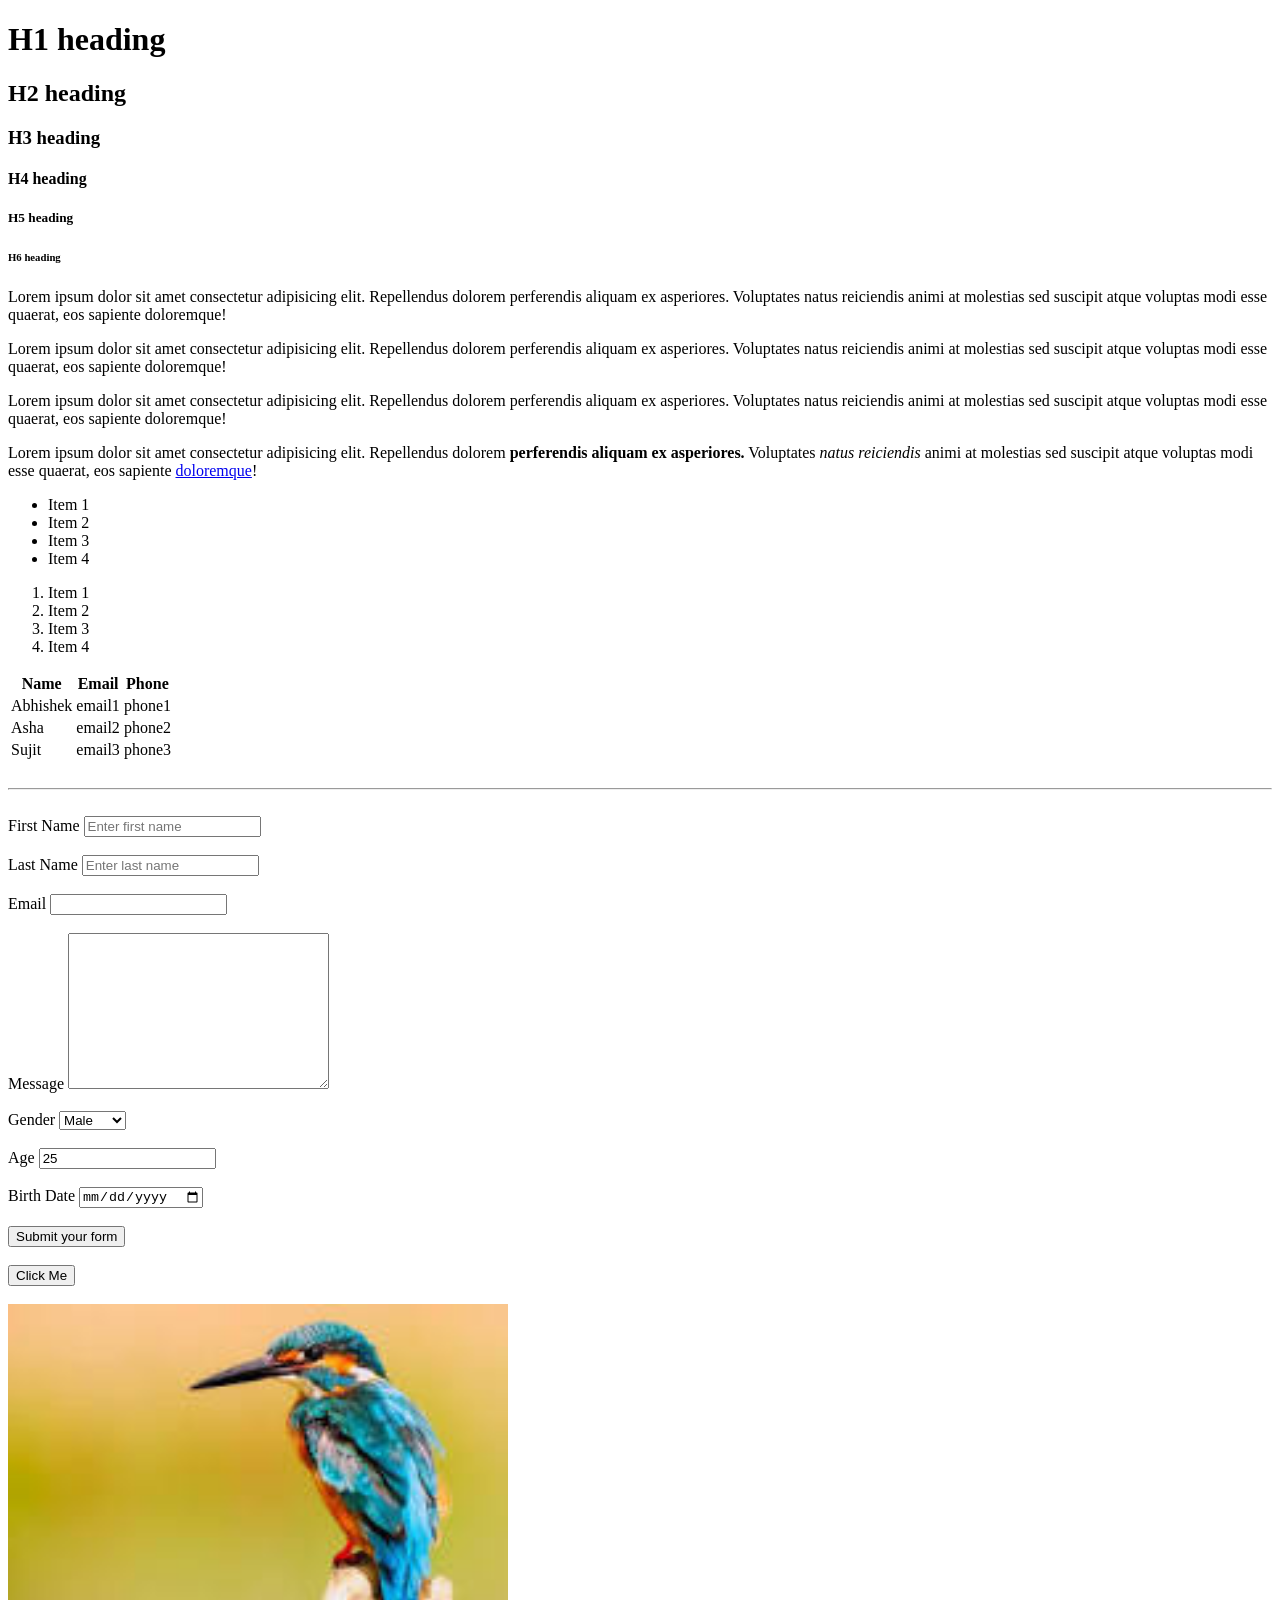
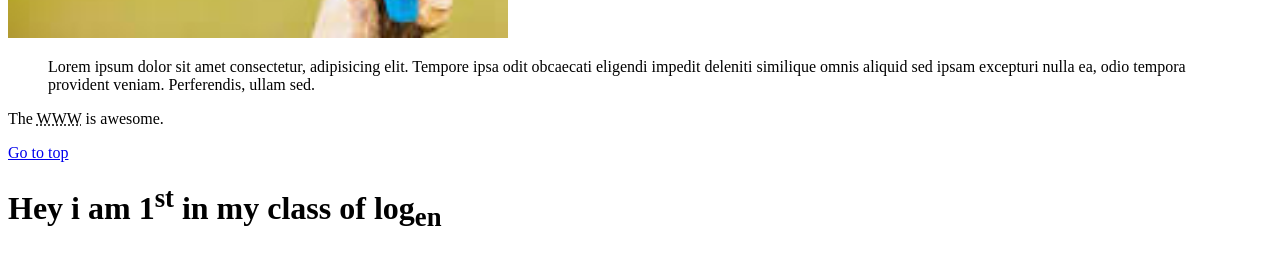
<file: index.html>
<!--
Hypertext Markup Language 
Version: HTML 5
- Doctype is the version and type of html document 
-->

<!--
        Inline elements
        -- do not start on a new line 
        -- take only necessary width
        eg: <span> <img> <a> <label> <input>

        bloack level elements
        -- start in a new line
        -- take full width avaiable
        eg: <div> <h1 -- h6> <p> , <form> 
-->

<!DOCTYPE html>
<html>
  <head>
    <title>HTML Course</title>
  </head>

  <body>
    <!-- Headings -->
    <h1 id="top">H1 heading</h1>
    <h2>H2 heading</h2>
    <h3>H3 heading</h3>
    <h4>H4 heading</h4>
    <h5>H5 heading</h5>
    <h6>H6 heading</h6>

    <!-- Paragraphs-->

    <p>
      Lorem ipsum dolor sit amet consectetur adipisicing elit. Repellendus
      dolorem perferendis aliquam ex asperiores. Voluptates natus reiciendis
      animi at molestias sed suscipit atque voluptas modi esse quaerat, eos
      sapiente doloremque!
    </p>

    <p>
      Lorem ipsum dolor sit amet consectetur adipisicing elit. Repellendus
      dolorem perferendis aliquam ex asperiores. Voluptates natus reiciendis
      animi at molestias sed suscipit atque voluptas modi esse quaerat, eos
      sapiente doloremque!
    </p>

    <p>
      Lorem ipsum dolor sit amet consectetur adipisicing elit. Repellendus
      dolorem perferendis aliquam ex asperiores. Voluptates natus reiciendis
      animi at molestias sed suscipit atque voluptas modi esse quaerat, eos
      sapiente doloremque!
    </p>

    <!--  LINK, BOLD & ITALIC 
          ITALIC <em> - emphasise
          LINK <a> -- ATT -> href, target
              to open a link in new tab use attrivute called target set to _blank
    -->

    <p>
      Lorem ipsum dolor sit amet consectetur adipisicing elit. Repellendus
      dolorem <strong> perferendis aliquam ex asperiores.</strong> Voluptates
      <em>natus reiciendis</em> animi at molestias sed suscipit atque voluptas
      modi esse quaerat, eos sapiente
      <a href="https://www.google.com" target="_blank">doloremque</a>!
    </p>

    <!-- List 
        Unordered list <ul>
        Ordered list <ol>
    -->
    <ul>
      <li>Item 1</li>
      <li>Item 2</li>
      <li>Item 3</li>
      <li>Item 4</li>
    </ul>

    <ol>
      <li>Item 1</li>
      <li>Item 2</li>
      <li>Item 3</li>
      <li>Item 4</li>
    </ol>

    <!-- Tables - <table> 
        Head - <thead> --- <tr> --- <th>
        Body - <tbody> --- <tr> --- <td>
    -->

    <table>
      <thead>
        <tr>
          <th>Name</th>
          <th>Email</th>
          <th>Phone</th>
        </tr>
      </thead>
      <tbody>
        <tr>
          <td>Abhishek</td>
          <td>email1</td>
          <td>phone1</td>
        </tr>
        <tr>
          <td>Asha</td>
          <td>email2</td>
          <td>phone2</td>
        </tr>
        <tr>
          <td>Sujit</td>
          <td>email3</td>
          <td>phone3</td>
        </tr>
      </tbody>
    </table>

    <!-- TO seprate-->
    <br />
    <hr />
    <br />

    <!-- Forms 
        <form> -- ATT -> action , method
            Lable
            it can have all att like input, buttons
    -->
    <form action="process.js" method="POST">
      <!-- Input text field-->
      <div>
        <label>First Name</label>
        <input type="text" name="firstName" placeholder="Enter first name" />
      </div>

      <br />

      <!-- Input text field-->
      <div>
        <label>Last Name</label>
        <input type="text" name="lastName" placeholder="Enter last name" />
      </div>

      <br />

      <!-- Input email field-->
      <div>
        <label>Email</label>
        <input type="email" name="email" />
      </div>

      <br />

      <!-- Input message area for text field-->
      <div>
        <label>Message</label>
        <textarea name="message" id="msg" cols="30" rows="10"></textarea>
      </div>

      <br />

      <!-- Drop down or Options -->
      <div>
        <label>Gender</label>
        <select name="gender" id="gender">
          <option value="male">Male</option>
          <option value="female">Female</option>
          <option value="other">Other</option>
        </select>
      </div>

      <br />

      <!-- Number input -->
      <div>
        <label>Age</label>
        <input type="number" name="age" value="25" />
      </div>

      <br />

      <!-- Date input -->
      <div>
        <label>Birth Date</label>
        <input type="date" name="birthdate" />
      </div>

      <br />

      <!-- Submit button -->
      <div>
        <input type="submit" name="submit" value="Submit your form" />
      </div>
    </form>

    <br />

    <!-- Buttons -->
    <div>
      <button id="click">Click Me</button>
    </div>

    <br />

    <!-- Images -->
    <a href="images/bird.jpeg">
      <img src="images/bird.jpeg" alt="bird.jpeg" width="500" />
    </a>

    <br />

    <!-- Quotations -->

    <blockquote cite="www.google.com">
      Lorem ipsum dolor sit amet consectetur, adipisicing elit. Tempore ipsa
      odit obcaecati eligendi impedit deleniti similique omnis aliquid sed ipsam
      excepturi nulla ea, odio tempora provident veniam. Perferendis, ullam sed.
    </blockquote>

    <!-- Abbreviation -->
    <p>The <abbr title="World wide web" WWW>WWW</abbr> is awesome.</p>

    <!-- Internal links -->
    <a href="#top">Go to top</a>

    <!-- Sup and Sub-->
    <h1>Hey i am 1<sup>st</sup> in my class of log<sub>en</sub></h1>
  </body>
</html>
</file>
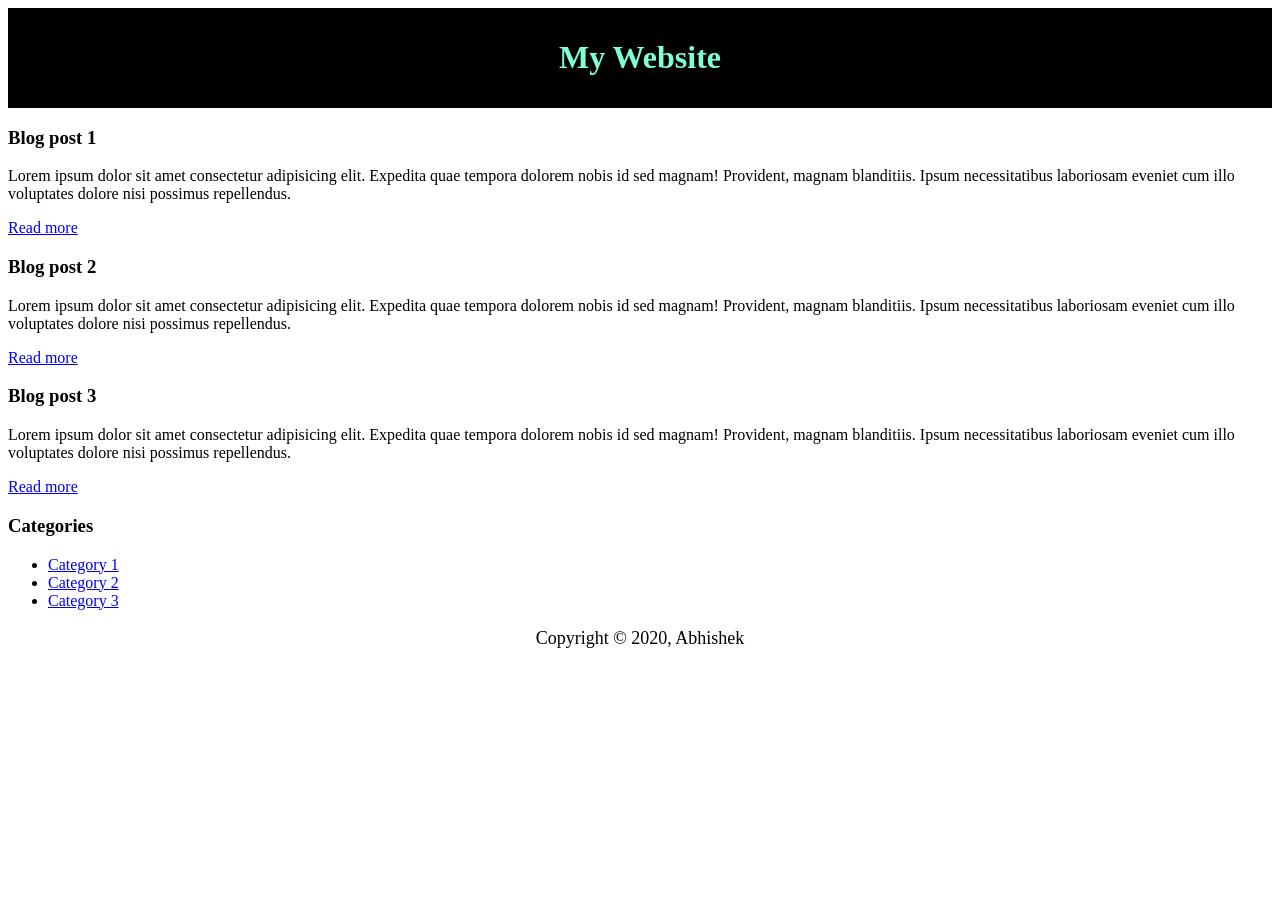
<file: Blogs/index.html>
<!--
        Semantic tags
        - header
        - nav
        - section
        - article
        - aside (right side)
        - footer
        - main
        - details
    -->

<!DOCTYPE html>
<html lang="en">
  <head>
    <meta charset="UTF-8" />
    <meta name="viewport" content="width=device-width, initial-scale=1.0" />
    <meta name="description" content="This is a testing blog" />
    <meta name="keywords" content="blog, article" />
    <title>My Blog</title>
    <style>
      #main-header {
        text-align: center;
        background-color: black;
        color: aquamarine;
        padding: 10px;
      }

      #main-footer {
        text-align: center;
        font-size: 18px;
      }
    </style>
  </head>

  <body>
    <header id="main-header">
      <h1>My Website</h1>
    </header>

    <section>
      <article class="post">
        <h3>Blog post 1</h3>
        <p>
          Lorem ipsum dolor sit amet consectetur adipisicing elit. Expedita quae
          tempora dolorem nobis id sed magnam! Provident, magnam blanditiis.
          Ipsum necessitatibus laboriosam eveniet cum illo voluptates dolore
          nisi possimus repellendus.
        </p>
        <a href="./articles/article1.html">Read more</a>
      </article>
      <article class="post">
        <h3>Blog post 2</h3>
        <p>
          Lorem ipsum dolor sit amet consectetur adipisicing elit. Expedita quae
          tempora dolorem nobis id sed magnam! Provident, magnam blanditiis.
          Ipsum necessitatibus laboriosam eveniet cum illo voluptates dolore
          nisi possimus repellendus.
        </p>
        <a href="./articles/article2.html">Read more</a>
      </article>
      <article class="post">
        <h3>Blog post 3</h3>
        <p>
          Lorem ipsum dolor sit amet consectetur adipisicing elit. Expedita quae
          tempora dolorem nobis id sed magnam! Provident, magnam blanditiis.
          Ipsum necessitatibus laboriosam eveniet cum illo voluptates dolore
          nisi possimus repellendus.
        </p>
        <a href="./articles/article3.html">Read more</a>
      </article>
    </section>

    <aside>
      <h3>Categories</h3>
      <ul>
        <li><a href="#">Category 1</a></li>
        <li><a href="#">Category 2</a></li>
        <li><a href="#">Category 3</a></li>
      </ul>
    </aside>

    <footer id="main-footer">
      <p>Copyright &copy; 2020, Abhishek</p>
    </footer>
  </body>
</html>
</file>
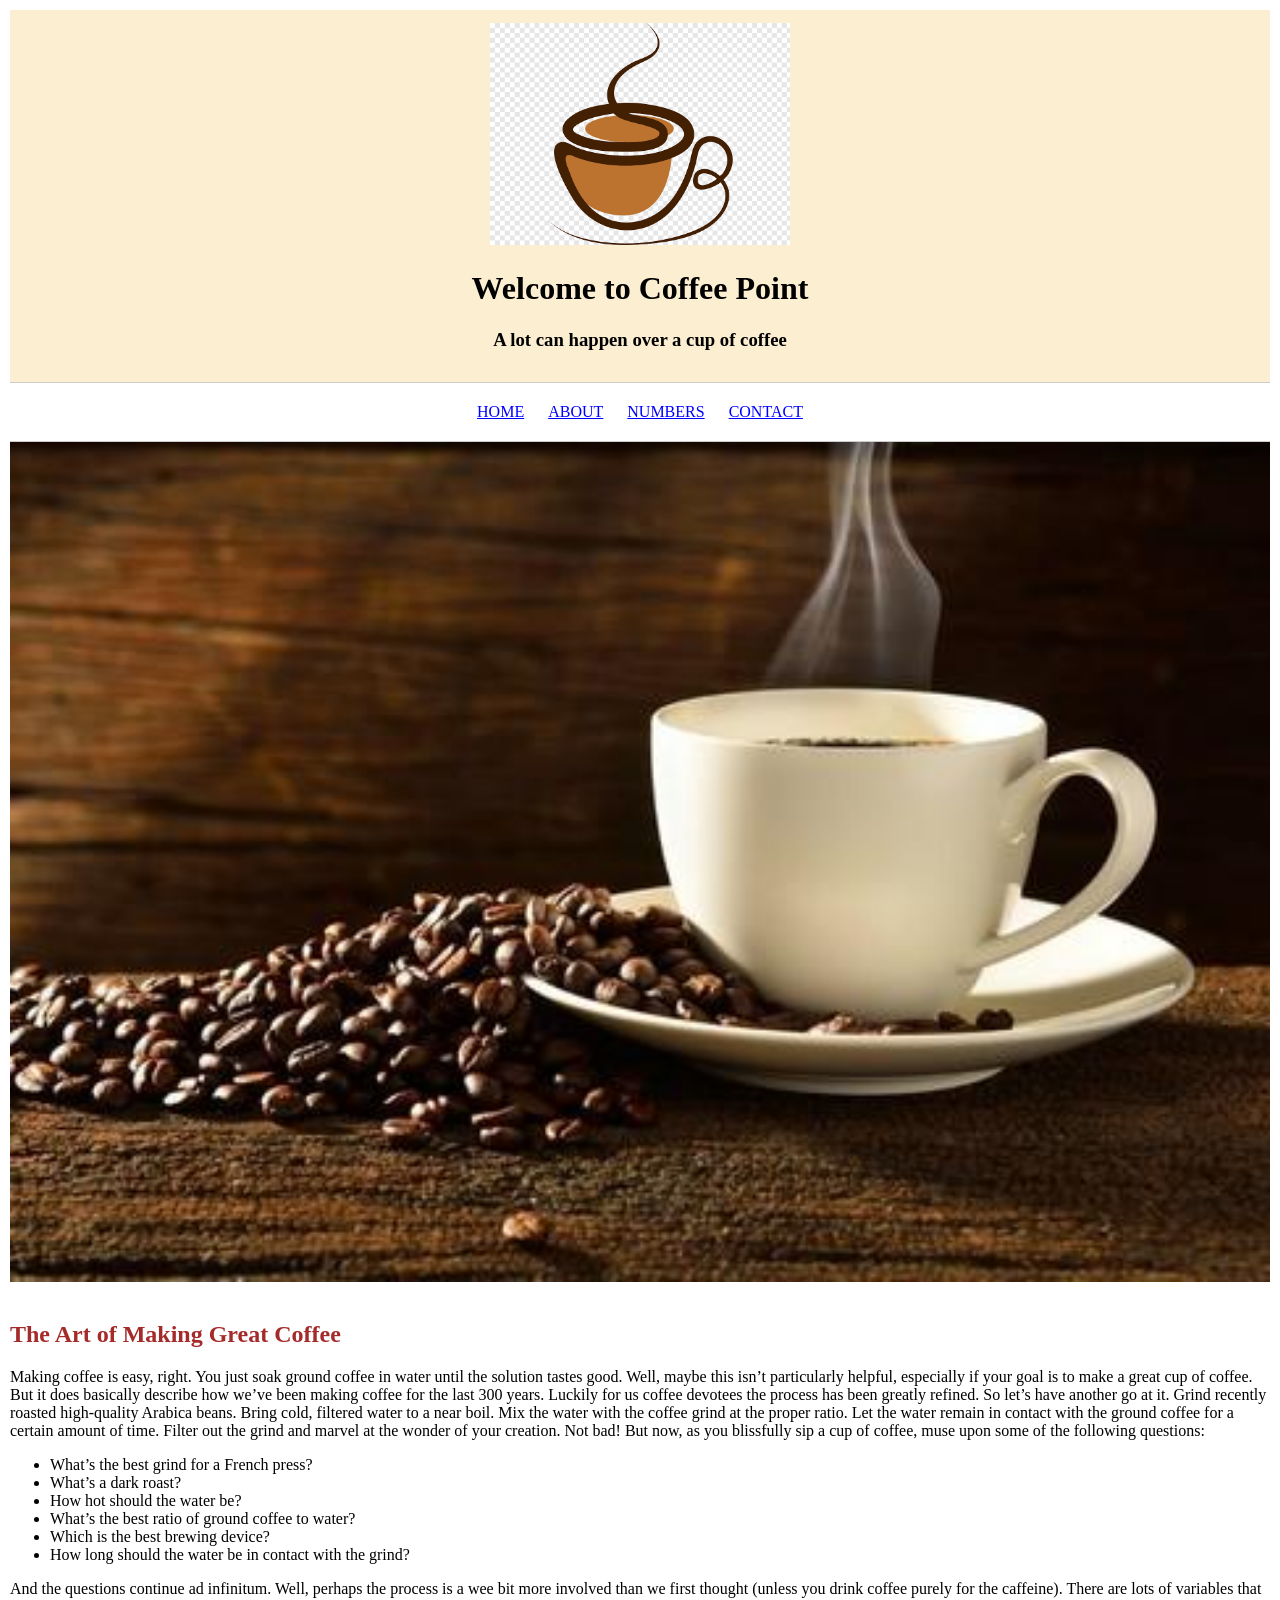
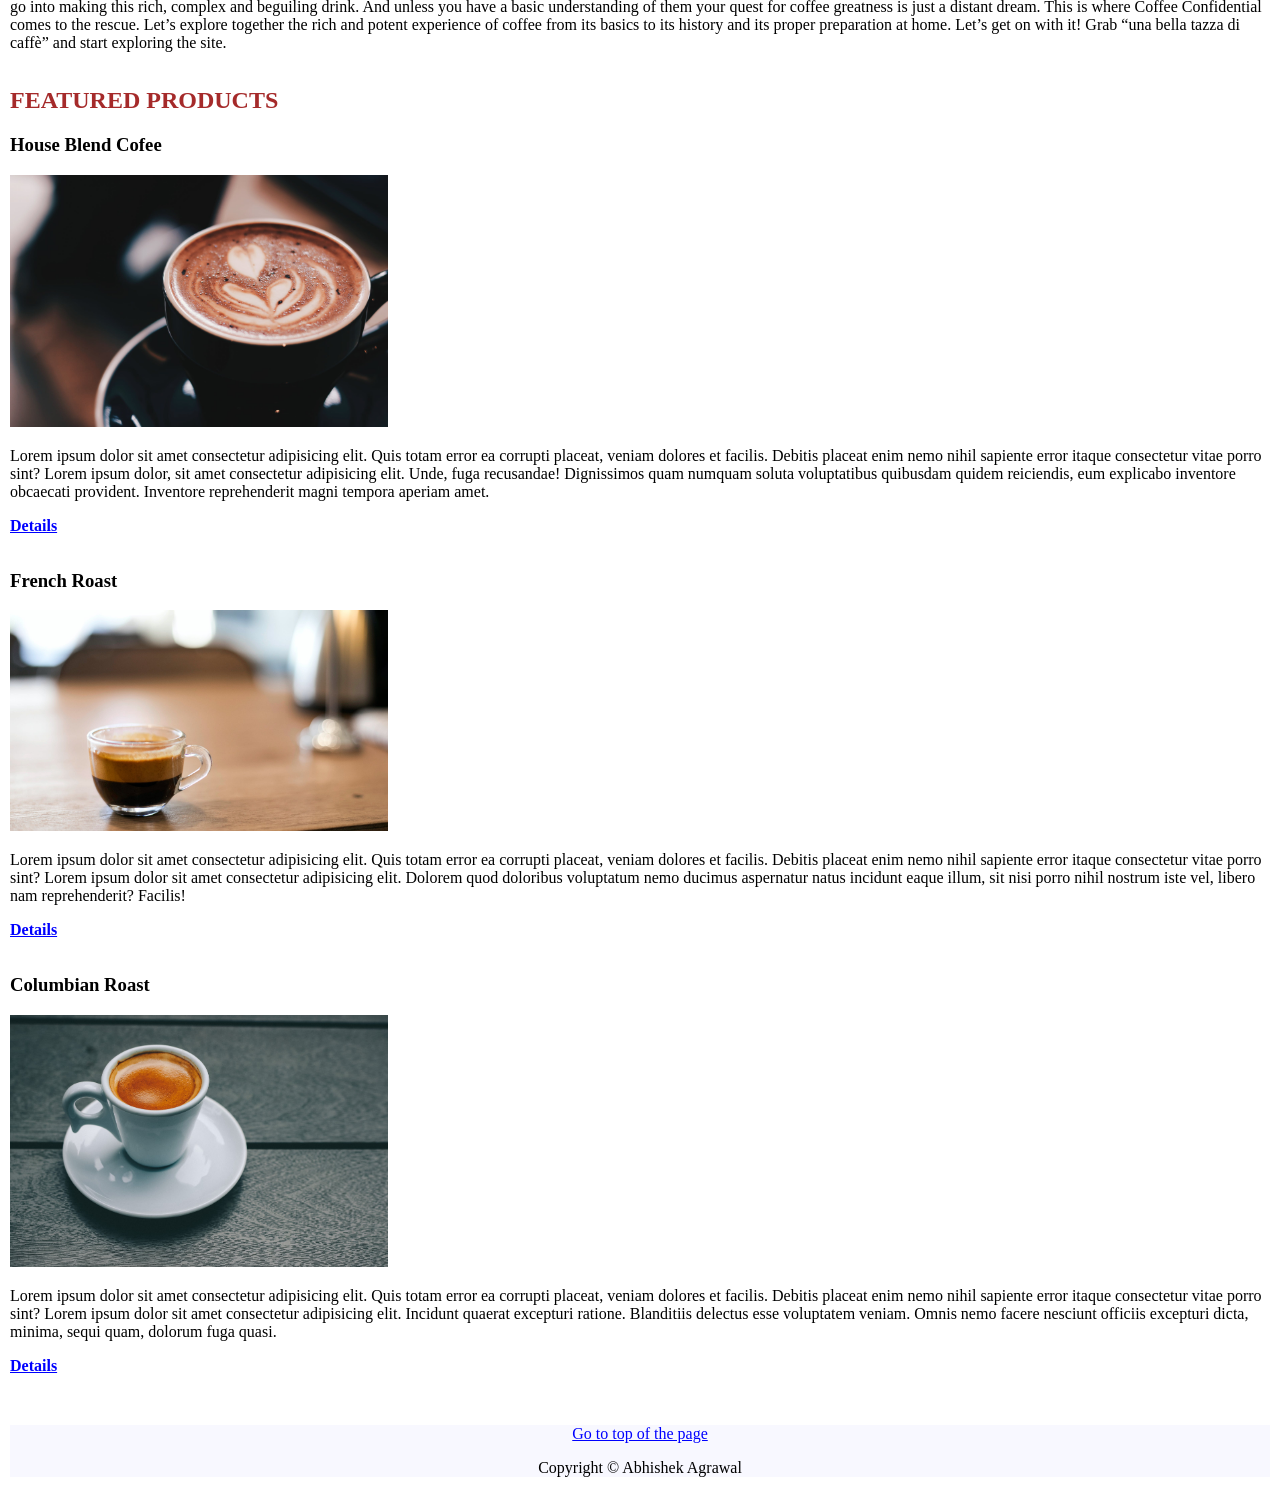
<file: Coffee/index.html>
<!DOCTYPE html>
<html lang="en">
  <head>
    <meta charset="UTF-8" />
    <meta name="viewport" content="width=device-width, initial-scale=1.0" />
    <title>Coffee Point</title>
    <link rel="stylesheet" href="css/style.css" />
  </head>
  <body>
    <header id="main-header">
      <img
        src="./images/coffeeLogo.png"
        id="top"
        alt="Coffee Logo"
        width="300"
      />
      <h1>Welcome to Coffee Point</h1>
      <h3>A lot can happen over a cup of coffee</h3>
    </header>
    <main>
      <ul class="nav">
        <li><a href="index.html">HOME</a></li>
        <li><a href="about.html">ABOUT</a></li>
        <li><a href="numbers.html">NUMBERS</a></li>
        <li><a href="contact.html">CONTACT</a></li>
      </ul>

      <section class="info">
        <img
          src="./images/homeScreen.jpg"
          alt="Coffee home screen"
          width="100%"
        />
        <div id="info">
          <h2>The Art of Making Great Coffee</h2>
          <p>
            Making coffee is easy, right. You just soak ground coffee in water
            until the solution tastes good. Well, maybe this isn’t particularly
            helpful, especially if your goal is to make a great cup of coffee.
            But it does basically describe how we’ve been making coffee for the
            last 300 years. Luckily for us coffee devotees the process has been
            greatly refined. So let’s have another go at it. Grind recently
            roasted high-quality Arabica beans. Bring cold, filtered water to a
            near boil. Mix the water with the coffee grind at the proper ratio.
            Let the water remain in contact with the ground coffee for a certain
            amount of time. Filter out the grind and marvel at the wonder of
            your creation. Not bad! But now, as you blissfully sip a cup of
            coffee, muse upon some of the following questions:
          </p>
          <ul>
            <li>What’s the best grind for a French press?</li>
            <li>What’s a dark roast?</li>
            <li>How hot should the water be?</li>
            <li>What’s the best ratio of ground coffee to water?</li>
            <li>Which is the best brewing device?</li>
            <li>How long should the water be in contact with the grind?</li>
          </ul>
          <p>
            And the questions continue ad infinitum. Well, perhaps the process
            is a wee bit more involved than we first thought (unless you drink
            coffee purely for the caffeine). There are lots of variables that go
            into making this rich, complex and beguiling drink. And unless you
            have a basic understanding of them your quest for coffee greatness
            is just a distant dream. This is where Coffee Confidential comes to
            the rescue. Let’s explore together the rich and potent experience of
            coffee from its basics to its history and its proper preparation at
            home. Let’s get on with it! Grab “una bella tazza di caffè” and
            start exploring the site.
          </p>
        </div>
      </section>
      <section class="featured-products">
        <h2>FEATURED PRODUCTS</h2>
        <article class="articles">
          <h3>House Blend Cofee</h3>
          <img
            src="./images/product-1.jpg"
            alt="House Blend Cofee"
            width="30%"
          />
          <p>
            Lorem ipsum dolor sit amet consectetur adipisicing elit. Quis totam
            error ea corrupti placeat, veniam dolores et facilis. Debitis
            placeat enim nemo nihil sapiente error itaque consectetur vitae
            porro sint? Lorem ipsum dolor, sit amet consectetur adipisicing
            elit. Unde, fuga recusandae! Dignissimos quam numquam soluta
            voluptatibus quibusdam quidem reiciendis, eum explicabo inventore
            obcaecati provident. Inventore reprehenderit magni tempora aperiam
            amet.
          </p>
          <a href="https://en.wikipedia.org/wiki/Wikipedia" target="_blank">
            <strong>Details</strong>
          </a>
        </article>
        <article class="articles">
          <h3>French Roast</h3>
          <img src="./images/product-2.jpg" alt="French Roast" width="30%" />
          <p>
            Lorem ipsum dolor sit amet consectetur adipisicing elit. Quis totam
            error ea corrupti placeat, veniam dolores et facilis. Debitis
            placeat enim nemo nihil sapiente error itaque consectetur vitae
            porro sint? Lorem ipsum dolor sit amet consectetur adipisicing elit.
            Dolorem quod doloribus voluptatum nemo ducimus aspernatur natus
            incidunt eaque illum, sit nisi porro nihil nostrum iste vel, libero
            nam reprehenderit? Facilis!
          </p>
          <a href="https://en.wikipedia.org/wiki/Wikipedia" target="_blank">
            <strong>Details</strong>
          </a>
        </article>
        <article class="articles">
          <h3>Columbian Roast</h3>
          <img src="./images/product-3.jpg" alt="Columbian Roast" width="30%" />
          <p>
            Lorem ipsum dolor sit amet consectetur adipisicing elit. Quis totam
            error ea corrupti placeat, veniam dolores et facilis. Debitis
            placeat enim nemo nihil sapiente error itaque consectetur vitae
            porro sint? Lorem ipsum dolor sit amet consectetur adipisicing elit.
            Incidunt quaerat excepturi ratione. Blanditiis delectus esse
            voluptatem veniam. Omnis nemo facere nesciunt officiis excepturi
            dicta, minima, sequi quam, dolorum fuga quasi.
          </p>
          <a href="https://en.wikipedia.org/wiki/Wikipedia" target="_blank">
            <strong>Details</strong>
          </a>
        </article>
      </section>
    </main>
    <footer id="main-footer">
      <a href="#top">Go to top of the page</a><br />
      <p>Copyright &copy; Abhishek Agrawal</p>
    </footer>
  </body>
</html>
</file>
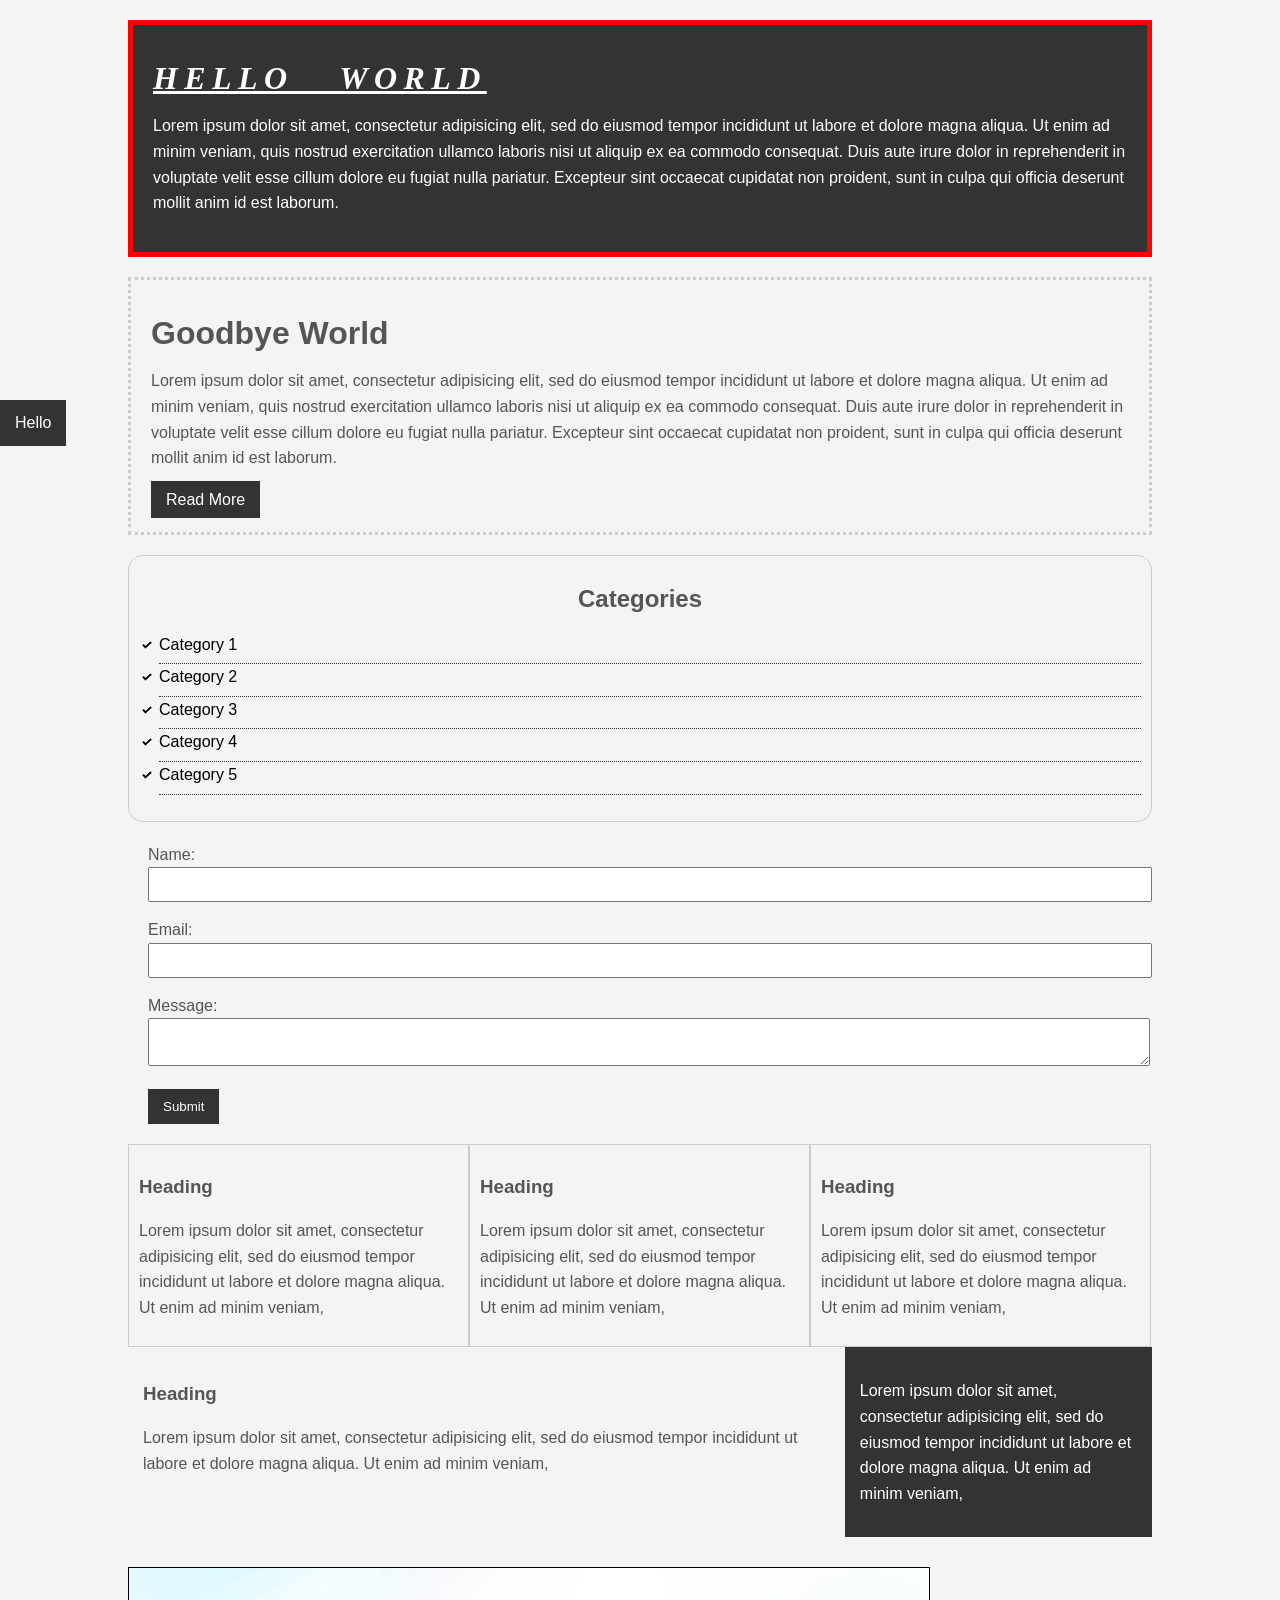
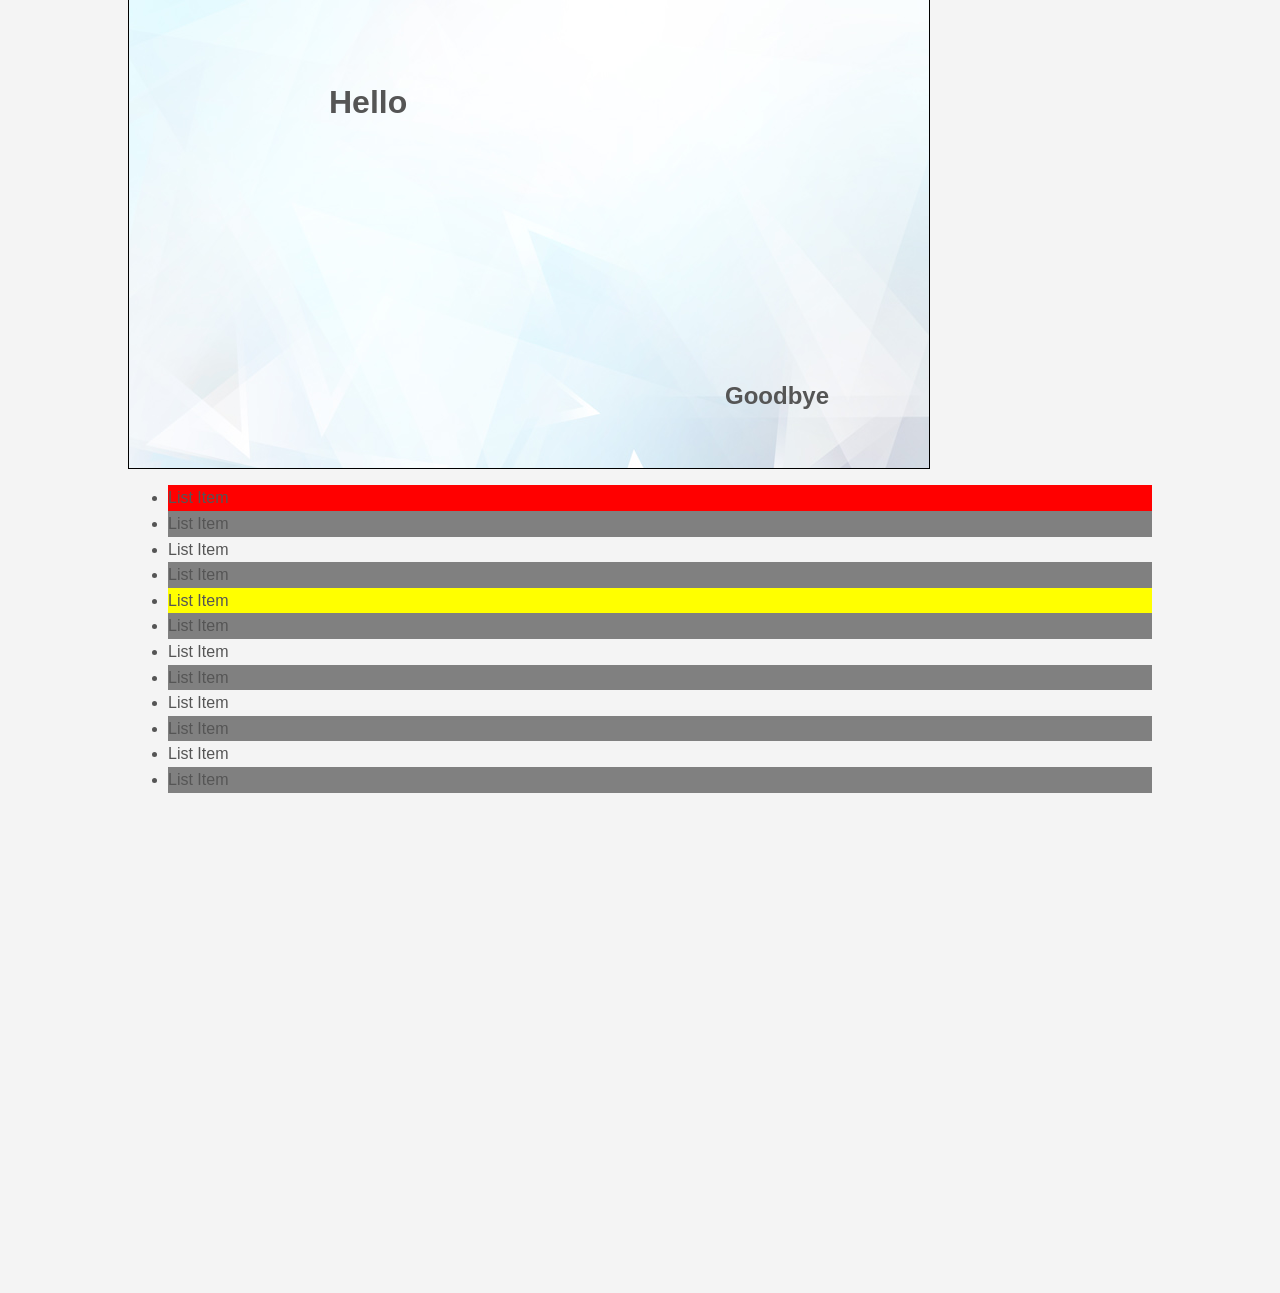
<file: csscheatsheet/index.html>
<!DOCTYPE html>
<html>
  <head>
    <title>CSS Cheat Sheet</title>
    <link rel="stylesheet" type="text/css" href="css/style.css" />
  </head>
  <body>
    <div class="container">
      <div class="box-1">
        <h1>Hello World</h1>
        <p>
          Lorem ipsum dolor sit amet, consectetur adipisicing elit, sed do
          eiusmod tempor incididunt ut labore et dolore magna aliqua. Ut enim ad
          minim veniam, quis nostrud exercitation ullamco laboris nisi ut
          aliquip ex ea commodo consequat. Duis aute irure dolor in
          reprehenderit in voluptate velit esse cillum dolore eu fugiat nulla
          pariatur. Excepteur sint occaecat cupidatat non proident, sunt in
          culpa qui officia deserunt mollit anim id est laborum.
        </p>
      </div>

      <div class="box-2">
        <h1>Goodbye World</h1>
        <p>
          Lorem ipsum dolor sit amet, consectetur adipisicing elit, sed do
          eiusmod tempor incididunt ut labore et dolore magna aliqua. Ut enim ad
          minim veniam, quis nostrud exercitation ullamco laboris nisi ut
          aliquip ex ea commodo consequat. Duis aute irure dolor in
          reprehenderit in voluptate velit esse cillum dolore eu fugiat nulla
          pariatur. Excepteur sint occaecat cupidatat non proident, sunt in
          culpa qui officia deserunt mollit anim id est laborum.
        </p>
        <a class="button" href="">Read More</a>
      </div>

      <div class="categories">
        <h2>Categories</h2>
        <ul>
          <li><a href="#">Category 1</a></li>
          <li><a href="#">Category 2</a></li>
          <li><a href="#">Category 3</a></li>
          <li><a href="#">Category 4</a></li>
          <li><a href="test.html">Category 5</a></li>
        </ul>
      </div>

      <form class="my-form">
        <div class="form-group">
          <label>Name: </label>
          <input type="text" name="name" />
        </div>
        <div class="form-group">
          <label>Email: </label>
          <input type="text" name="email" />
        </div>
        <div class="form-group">
          <label>Message: </label>
          <textarea name="message"></textarea>
        </div>
        <input class="button" type="submit" value="Submit" name="" />
      </form>

      <div class="block">
        <h3>Heading</h3>
        <p>
          Lorem ipsum dolor sit amet, consectetur adipisicing elit, sed do
          eiusmod tempor incididunt ut labore et dolore magna aliqua. Ut enim ad
          minim veniam,
        </p>
      </div>
      <div class="block">
        <h3>Heading</h3>
        <p>
          Lorem ipsum dolor sit amet, consectetur adipisicing elit, sed do
          eiusmod tempor incididunt ut labore et dolore magna aliqua. Ut enim ad
          minim veniam,
        </p>
      </div>
      <div class="block">
        <h3>Heading</h3>
        <p>
          Lorem ipsum dolor sit amet, consectetur adipisicing elit, sed do
          eiusmod tempor incididunt ut labore et dolore magna aliqua. Ut enim ad
          minim veniam,
        </p>
      </div>

      <div class="clr"></div>

      <div id="main-block">
        <h3>Heading</h3>
        <p>
          Lorem ipsum dolor sit amet, consectetur adipisicing elit, sed do
          eiusmod tempor incididunt ut labore et dolore magna aliqua. Ut enim ad
          minim veniam,
        </p>
      </div>

      <div id="sidebar">
        <p>
          Lorem ipsum dolor sit amet, consectetur adipisicing elit, sed do
          eiusmod tempor incididunt ut labore et dolore magna aliqua. Ut enim ad
          minim veniam,
        </p>
      </div>

      <div class="clr"></div>

      <div class="p-box">
        <h1>Hello</h1>
        <h2>Goodbye</h2>
      </div>

      <ul class="my-list">
        <li>List Item</li>
        <li>List Item</li>
        <li>List Item</li>
        <li>List Item</li>
        <li>List Item</li>
        <li>List Item</li>
        <li>List Item</li>
        <li>List Item</li>
        <li>List Item</li>
        <li>List Item</li>
        <li>List Item</li>
        <li>List Item</li>
      </ul>
    </div>
    <!-- ./container -->

    <a class="fix-me button" href="">Hello</a>

    <div style="margin-top: 500px;"></div>
  </body>
</html>
</file>
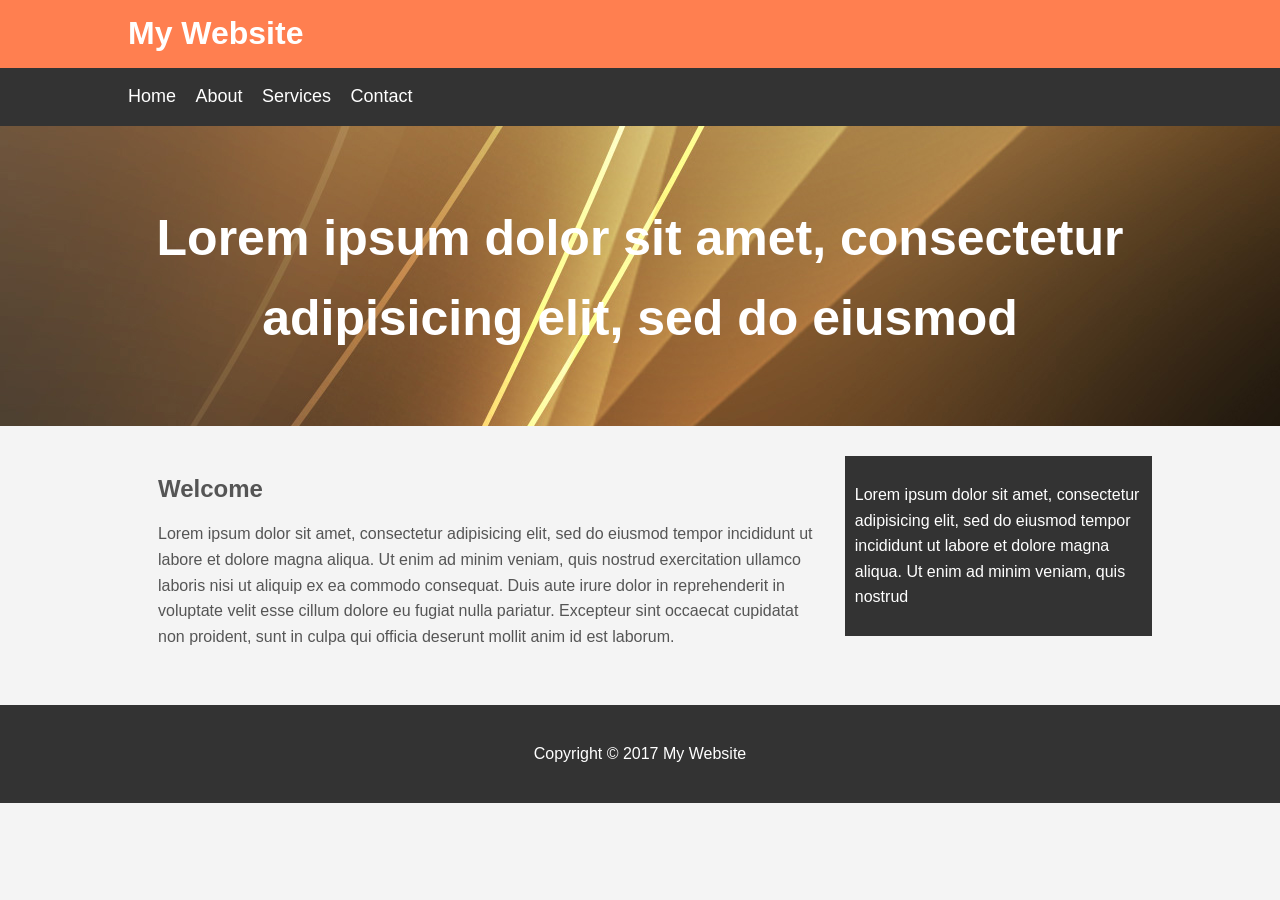
<file: mywebsite/index.html>
<!DOCTYPE html>
<html>
  <head>
    <title>My Website</title>
    <link rel="stylesheet" type="text/css" href="css/style.css" />
  </head>

  <body>
    <header id="main-header">
      <div class="container">
        <h1>My Website</h1>
      </div>
    </header>

    <nav id="navbar">
      <div class="container">
        <ul>
          <li><a href="#">Home</a></li>
          <li><a href="#">About</a></li>
          <li><a href="#">Services</a></li>
          <li><a href="#">Contact</a></li>
        </ul>
      </div>
    </nav>

    <section id="showcase">
      <div class="container">
        <h1>
          Lorem ipsum dolor sit amet, consectetur adipisicing elit, sed do
          eiusmod
        </h1>
      </div>
    </section>

    <div class="container">
      <section id="main">
        <h1>Welcome</h1>
        <p>
          Lorem ipsum dolor sit amet, consectetur adipisicing elit, sed do
          eiusmod tempor incididunt ut labore et dolore magna aliqua. Ut enim ad
          minim veniam, quis nostrud exercitation ullamco laboris nisi ut
          aliquip ex ea commodo consequat. Duis aute irure dolor in
          reprehenderit in voluptate velit esse cillum dolore eu fugiat nulla
          pariatur. Excepteur sint occaecat cupidatat non proident, sunt in
          culpa qui officia deserunt mollit anim id est laborum.
        </p>
      </section>
      <aside id="sidebar">
        <p>
          Lorem ipsum dolor sit amet, consectetur adipisicing elit, sed do
          eiusmod tempor incididunt ut labore et dolore magna aliqua. Ut enim ad
          minim veniam, quis nostrud
        </p>
      </aside>
    </div>

    <footer id="main-footer">
      <p>Copyright &copy; 2017 My Website</p>
    </footer>
  </body>
</html>
</file>
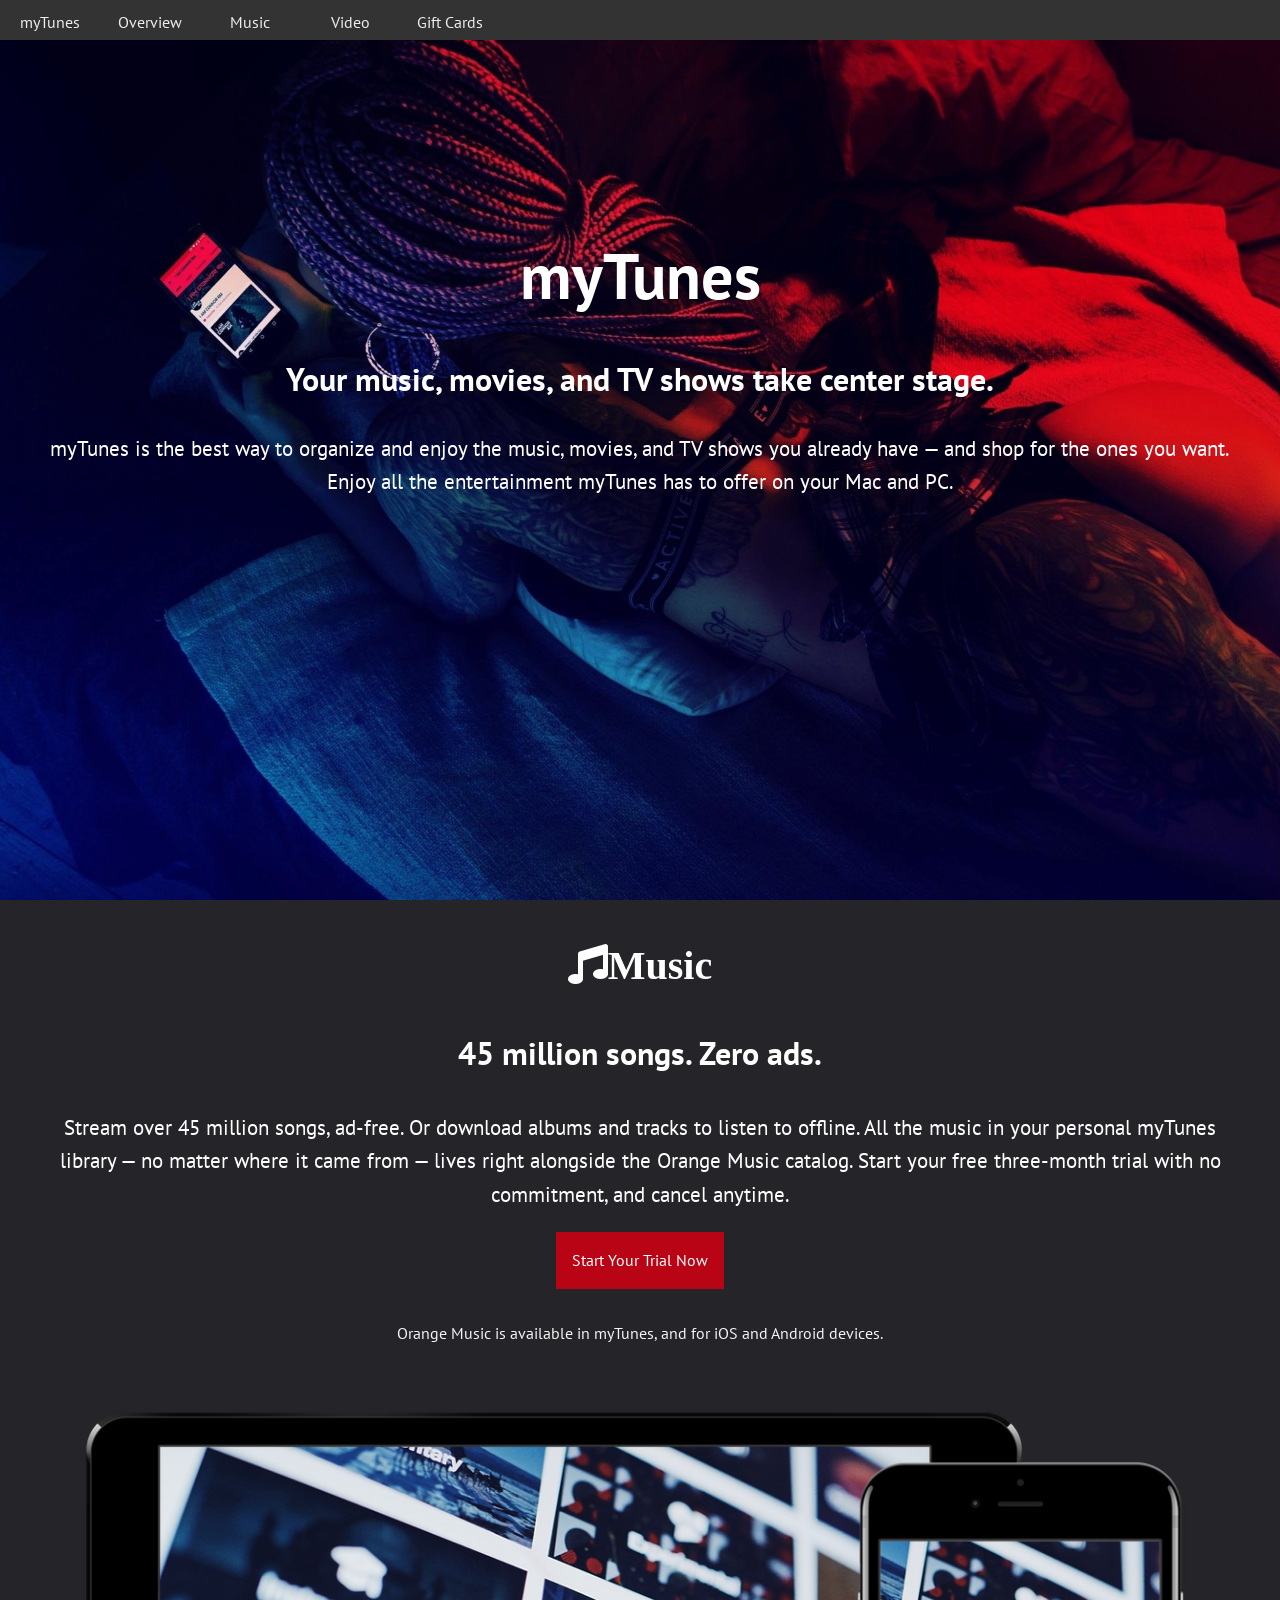
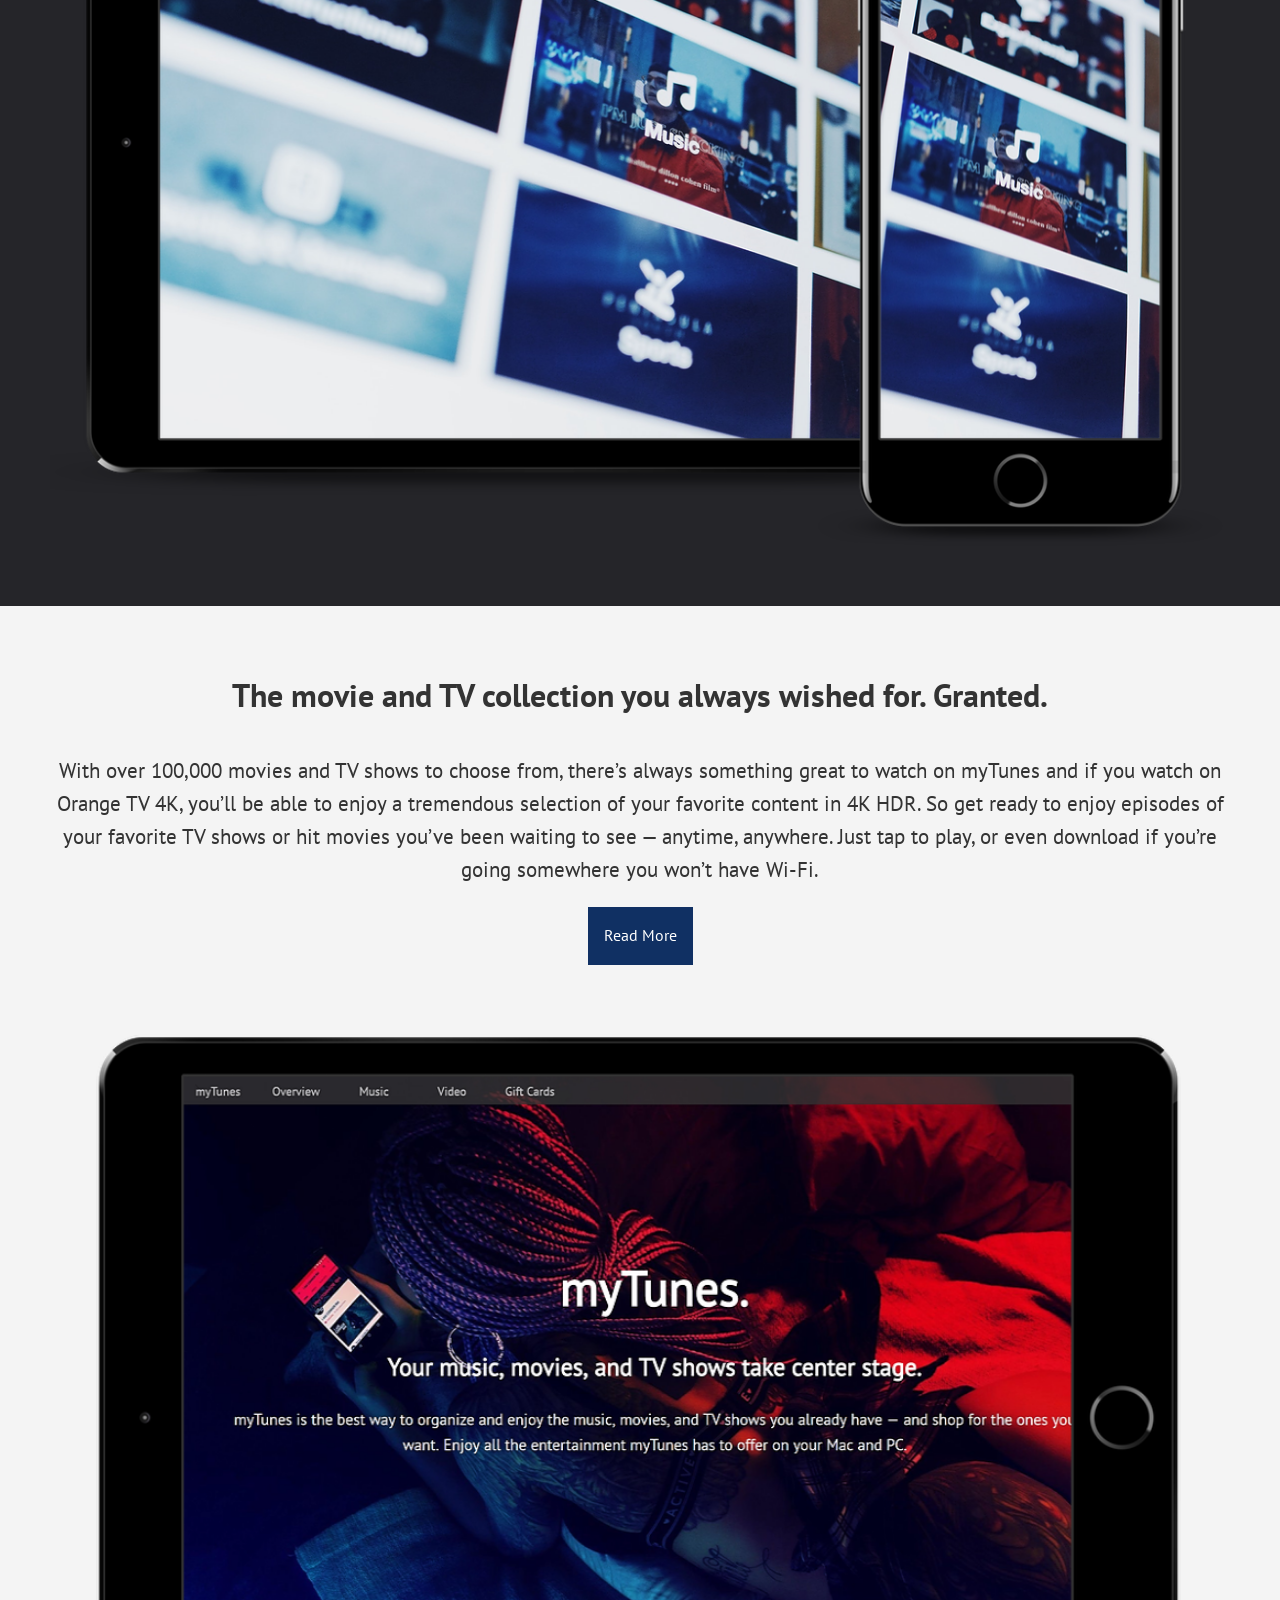
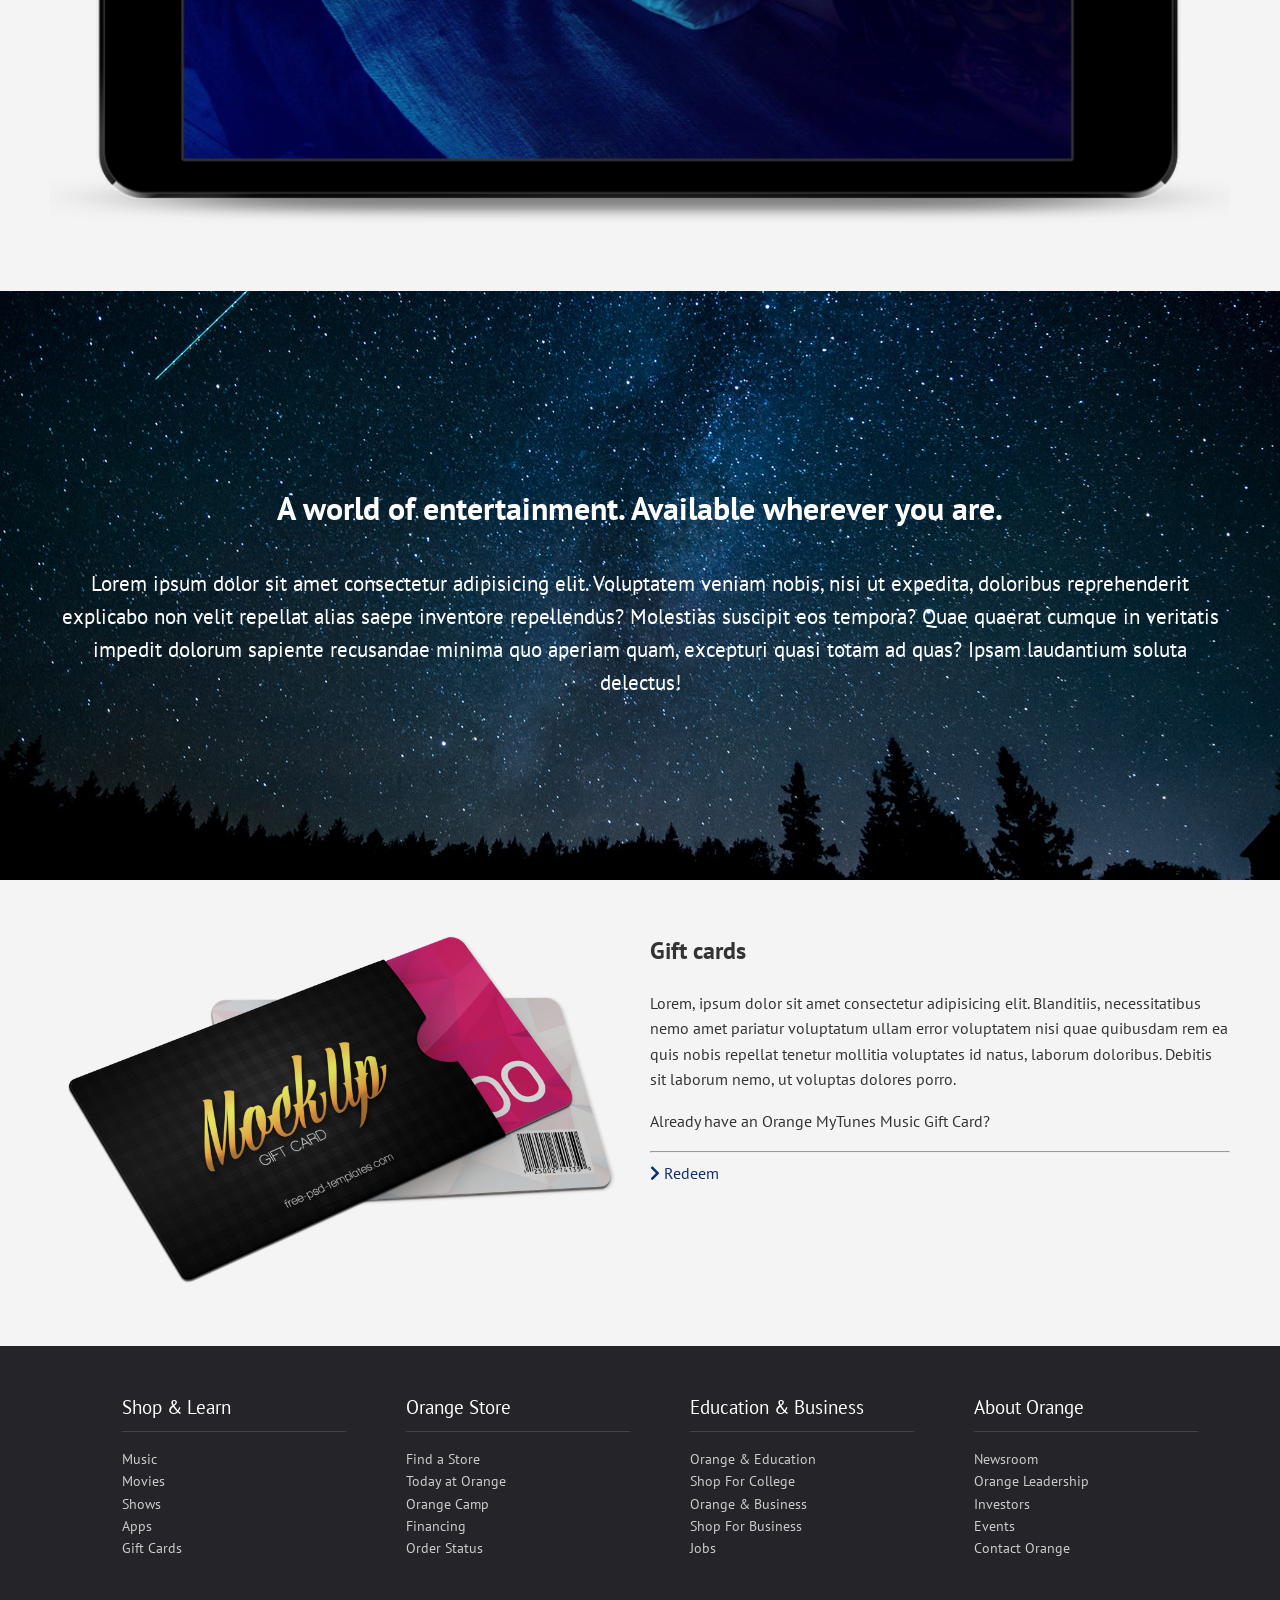
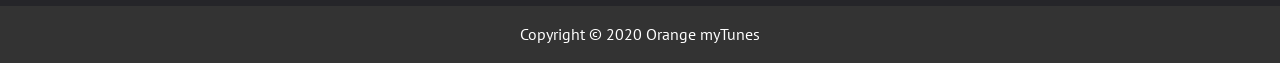
<file: Responsive Landing Page/index.html>
<!DOCTYPE html>
<html lang="en">
  <head>
    <meta charset="UTF-8" />
    <meta name="viewport" content="width=device-width, initial-scale=1.0" />
    <link
      rel="stylesheet"
      href="https://use.fontawesome.com/releases/v5.2.0/css/all.css"
      integrity="sha384-hWVjflwFxL6sNzntih27bfxkr27PmbbK/iSvJ+a4+0owXq79v+lsFkW54bOGbiDQ"
      crossorigin="anonymous"
    />
    <link rel="shortcut icon" type="image/x-icon" href="/favicon.ico" />
    <link rel="stylesheet" href="css/style.css" />
    <title>Welcome to My Tunes</title>
  </head>
  <body>
    <!-- showcase and nav -->
    <div id="showcase">
      <header>
        <nav class="cf">
          <ul class="cf">
            <li class="hide-on-small">
              <a href="#showcase">myTunes</a>
            </li>
            <li>
              <a href="#overview">Overview</a>
            </li>
            <li>
              <a href="#music">Music</a>
            </li>
            <li>
              <a href="#video">Video</a>
            </li>
            <li>
              <a href="#gift-cards">Gift Cards</a>
            </li>
          </ul>
          <a href="#" id="openup">myTunes</a>
        </nav>
      </header>
      <div class="section-main container">
        <h1>myTunes</h1>
        <h2>Your music, movies, and TV shows take center stage.</h2>
        <p class="lead hide-on-small">
          myTunes is the best way to organize and enjoy the music, movies, and
          TV shows you already have — and shop for the ones you want. Enjoy all
          the entertainment myTunes has to offer on your Mac and PC.
        </p>
      </div>
    </div>

    <section id="music" class="section">
      <div class="container">
        <h2 class="section-head">
          <i class="fas fa-music">Music</i>
        </h2>
        <h3>45 million songs. Zero ads.</h3>
        <p class="lead">
          Stream over 45 million songs, ad-free. Or download albums and tracks
          to listen to offline. All the music in your personal myTunes library —
          no matter where it came from — lives right alongside the Orange Music
          catalog. Start your free three-month trial with no commitment, and
          cancel anytime.
        </p>

        <a href="#" class="btn btn-primary mb">Start Your Trial Now</a>
        <p class="text-light">
          Orange Music is available in myTunes, and for iOS and Android devices.
        </p>
        <img src="./img/mockup1.png" alt="" />
      </div>
    </section>

    <section id="video" class="section bg-light">
      <div class="container">
        <h3>The movie and TV collection you always wished for. Granted.</h3>
        <p class="lead">
          With over 100,000 movies and TV shows to choose from, there’s always
          something great to watch on myTunes and if you watch on Orange TV 4K,
          you’ll be able to enjoy a tremendous selection of your favorite
          content in 4K HDR. So get ready to enjoy episodes of your favorite TV
          shows or hit movies you’ve been waiting to see — anytime, anywhere.
          Just tap to play, or even download if you’re going somewhere you won’t
          have Wi-Fi.
        </p>
        <a href="#" class="btn btn-secondary mb">Read More</a>
        <img src="./img/mockup2.png" alt="" />
      </div>
    </section>
    <section id="entertainment" class="section">
      <div class="container">
        <h3>A world of entertainment. Available wherever you are.</h3>
        <p class="lead">
          Lorem ipsum dolor sit amet consectetur adipisicing elit. Voluptatem
          veniam nobis, nisi ut expedita, doloribus reprehenderit explicabo non
          velit repellat alias saepe inventore repellendus? Molestias suscipit
          eos tempora? Quae quaerat cumque in veritatis impedit dolorum sapiente
          recusandae minima quo aperiam quam, excepturi quasi totam ad quas?
          Ipsam laudantium soluta delectus!
        </p>
      </div>
    </section>

    <section id="gift-cards" class="section bg-light">
      <div class="container">
        <div class="gift-cards">
          <div>
            <img src="./img/cards.png" alt="" />
          </div>
          <div>
            <h2>Gift cards</h2>
            <p>
              Lorem, ipsum dolor sit amet consectetur adipisicing elit.
              Blanditiis, necessitatibus nemo amet pariatur voluptatum ullam
              error voluptatem nisi quae quibusdam rem ea quis nobis repellat
              tenetur mollitia voluptates id natus, laborum doloribus. Debitis
              sit laborum nemo, ut voluptas dolores porro.
            </p>
            <p>Already have an Orange MyTunes Music Gift Card?</p>
            <hr />
            <a href="#" class="text-secondary">
              <i class="fas fa-chevron-right"></i>
              Redeem
            </a>
          </div>
        </div>
      </div>
    </section>
    <footer>
      <div class="container">
        <div class="footer-cols">
          <ul>
            <li>Shop & Learn</li>
            <li>
              <a href="#">Music</a>
            </li>
            <li>
              <a href="#">Movies</a>
            </li>
            <li>
              <a href="#">Shows</a>
            </li>
            <li>
              <a href="#">Apps</a>
            </li>
            <li>
              <a href="#">Gift Cards</a>
            </li>
          </ul>

          <ul>
            <li>Orange Store</li>
            <li>
              <a href="#">Find a Store</a>
            </li>
            <li>
              <a href="#">Today at Orange</a>
            </li>
            <li>
              <a href="#">Orange Camp</a>
            </li>
            <li>
              <a href="#">Financing</a>
            </li>
            <li>
              <a href="#">Order Status</a>
            </li>
          </ul>

          <ul>
            <li>Education & Business</li>
            <li>
              <a href="#">Orange & Education</a>
            </li>
            <li>
              <a href="#">Shop For College</a>
            </li>
            <li>
              <a href="#">Orange & Business</a>
            </li>
            <li>
              <a href="#">Shop For Business</a>
            </li>
            <li>
              <a href="#">Jobs</a>
            </li>
          </ul>

          <ul>
            <li>About Orange</li>
            <li>
              <a href="#">Newsroom</a>
            </li>
            <li>
              <a href="#">Orange Leadership</a>
            </li>
            <li>
              <a href="#">Investors</a>
            </li>
            <li>
              <a href="#">Events</a>
            </li>
            <li>
              <a href="#">Contact Orange</a>
            </li>
          </ul>
        </div>
      </div>
      <div class="footer-bottom text-center">
        Copyright &copy; 2020 Orange myTunes
      </div>
    </footer>
    <script
      src="https://code.jquery.com/jquery-3.5.1.min.js"
      integrity="sha256-9/aliU8dGd2tb6OSsuzixeV4y/faTqgFtohetphbbj0="
      crossorigin="anonymous"
    ></script>
    <script src="./js/main.js"></script>
  </body>
</html>
</file>
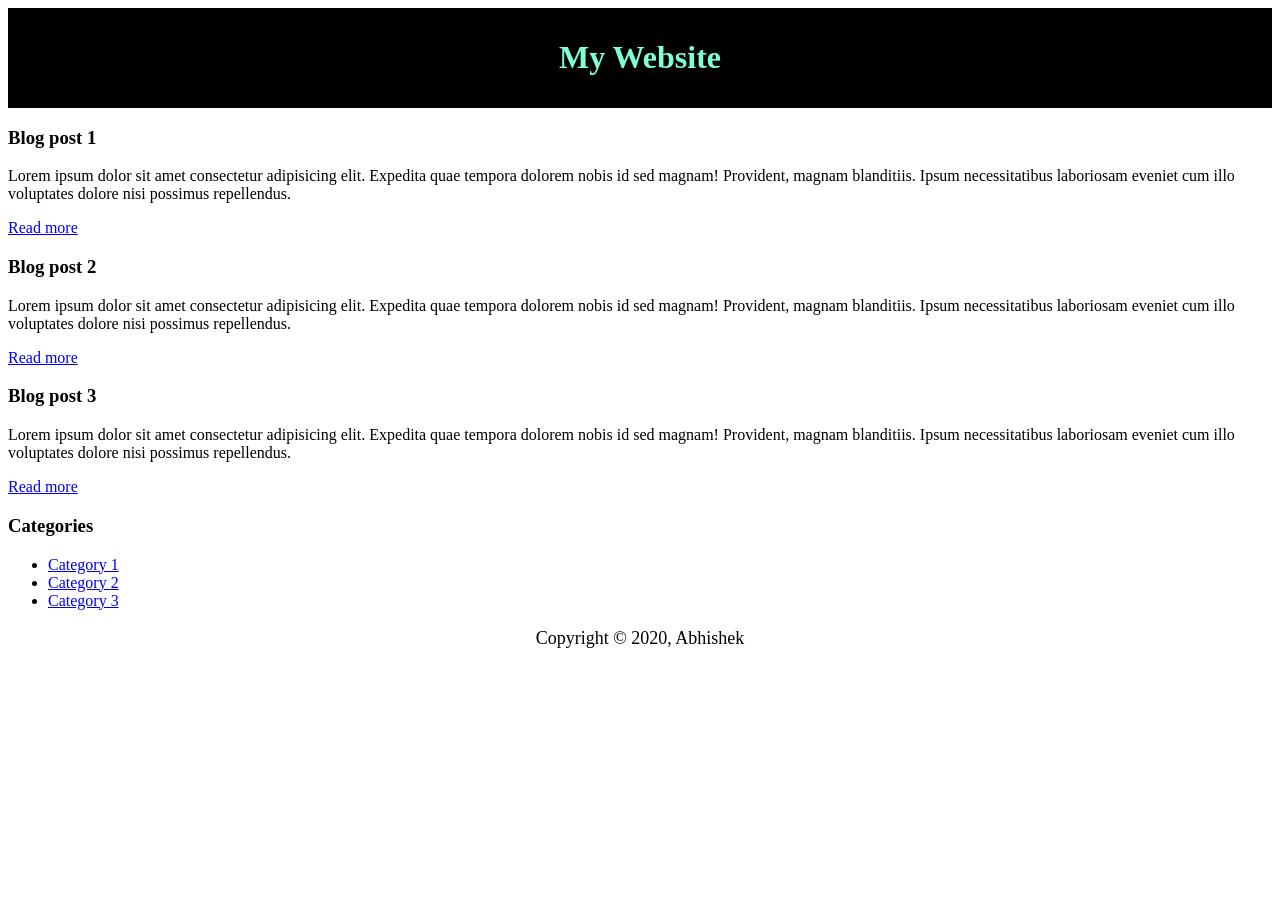
<file: blog.html>
<!--
        Semantic tags
        - header
        - nav
        - section
        - article
        - aside (right side)
        - footer
        - main
        - details
    -->

<!DOCTYPE html>
<html lang="en">
  <head>
    <meta charset="UTF-8" />
    <meta name="viewport" content="width=device-width, initial-scale=1.0" />
    <meta name="description" content="This is a testing blog" />
    <meta name="keywords" content="blog, article" />
    <title>My Blog</title>
    <style>
      #main-header {
        text-align: center;
        background-color: black;
        color: aquamarine;
        padding: 10px;
      }

      #main-footer {
        text-align: center;
        font-size: 18px;
      }
    </style>
  </head>

  <body>
    <header id="main-header">
      <h1>My Website</h1>
    </header>

    <section>
      <article class="post">
        <h3>Blog post 1</h3>
        <p>
          Lorem ipsum dolor sit amet consectetur adipisicing elit. Expedita quae
          tempora dolorem nobis id sed magnam! Provident, magnam blanditiis.
          Ipsum necessitatibus laboriosam eveniet cum illo voluptates dolore
          nisi possimus repellendus.
        </p>
        <a href="articles/article1.html">Read more</a>
      </article>
      <article class="post">
        <h3>Blog post 2</h3>
        <p>
          Lorem ipsum dolor sit amet consectetur adipisicing elit. Expedita quae
          tempora dolorem nobis id sed magnam! Provident, magnam blanditiis.
          Ipsum necessitatibus laboriosam eveniet cum illo voluptates dolore
          nisi possimus repellendus.
        </p>
        <a href="articles/article2.html">Read more</a>
      </article>
      <article class="post">
        <h3>Blog post 3</h3>
        <p>
          Lorem ipsum dolor sit amet consectetur adipisicing elit. Expedita quae
          tempora dolorem nobis id sed magnam! Provident, magnam blanditiis.
          Ipsum necessitatibus laboriosam eveniet cum illo voluptates dolore
          nisi possimus repellendus.
        </p>
        <a href="articles/article3.html">Read more</a>
      </article>
    </section>

    <aside>
      <h3>Categories</h3>
      <ul>
        <li><a href="#">Category 1</a></li>
        <li><a href="#">Category 2</a></li>
        <li><a href="#">Category 3</a></li>
      </ul>
    </aside>

    <footer id="main-footer">
      <p>Copyright &copy; 2020, Abhishek</p>
    </footer>
  </body>
</html>
</file>
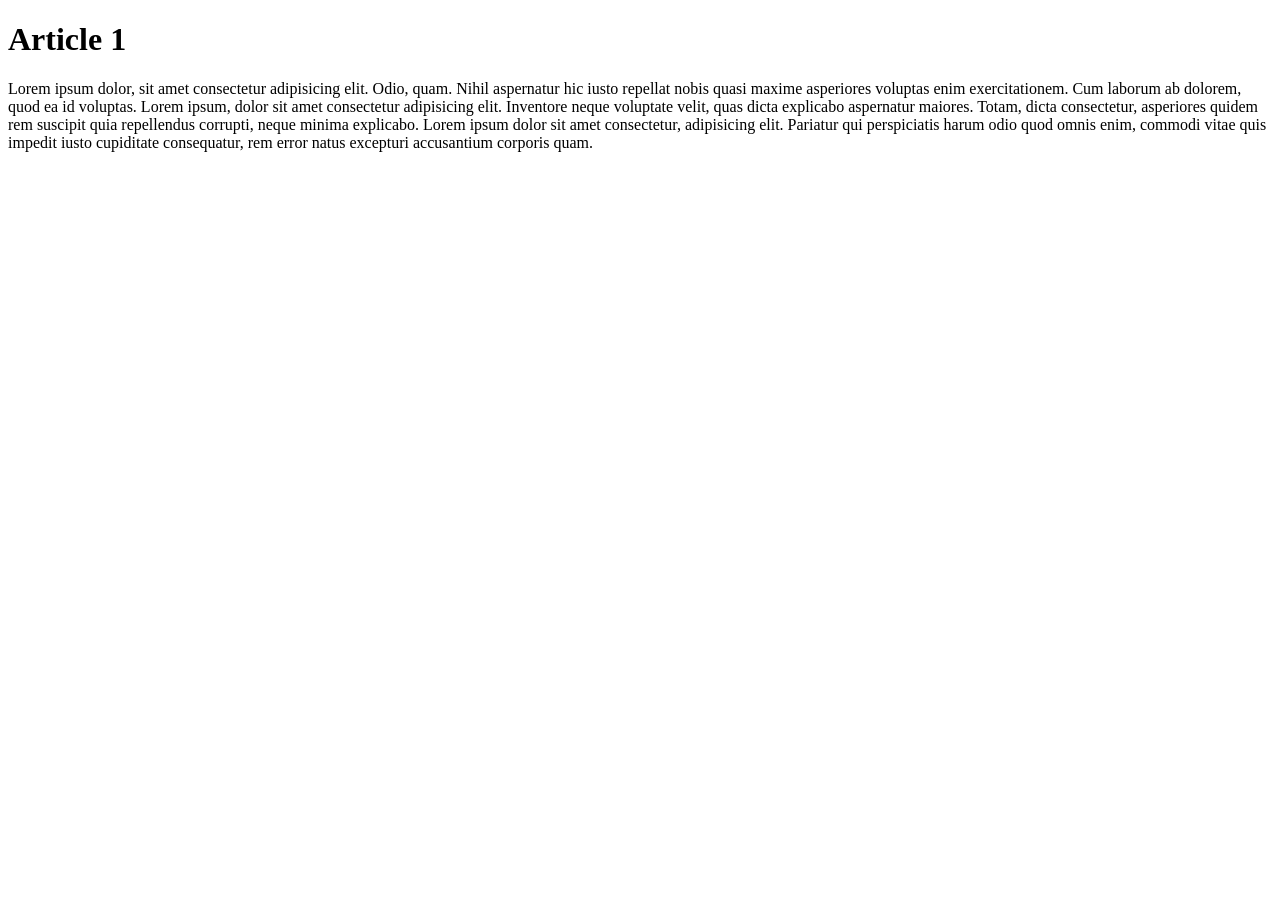
<file: articles/article1.html>
<!DOCTYPE html>
<html lang="en">
  <head>
    <meta charset="UTF-8" />
    <meta name="viewport" content="width=device-width, initial-scale=1.0" />
    <title>Article 1</title>
  </head>

  <body>
    <h1>Article 1</h1>
    <p>
      Lorem ipsum dolor, sit amet consectetur adipisicing elit. Odio, quam.
      Nihil aspernatur hic iusto repellat nobis quasi maxime asperiores voluptas
      enim exercitationem. Cum laborum ab dolorem, quod ea id voluptas. Lorem
      ipsum, dolor sit amet consectetur adipisicing elit. Inventore neque
      voluptate velit, quas dicta explicabo aspernatur maiores. Totam, dicta
      consectetur, asperiores quidem rem suscipit quia repellendus corrupti,
      neque minima explicabo. Lorem ipsum dolor sit amet consectetur,
      adipisicing elit. Pariatur qui perspiciatis harum odio quod omnis enim,
      commodi vitae quis impedit iusto cupiditate consequatur, rem error natus
      excepturi accusantium corporis quam.
    </p>
  </body>
</html>
</file>
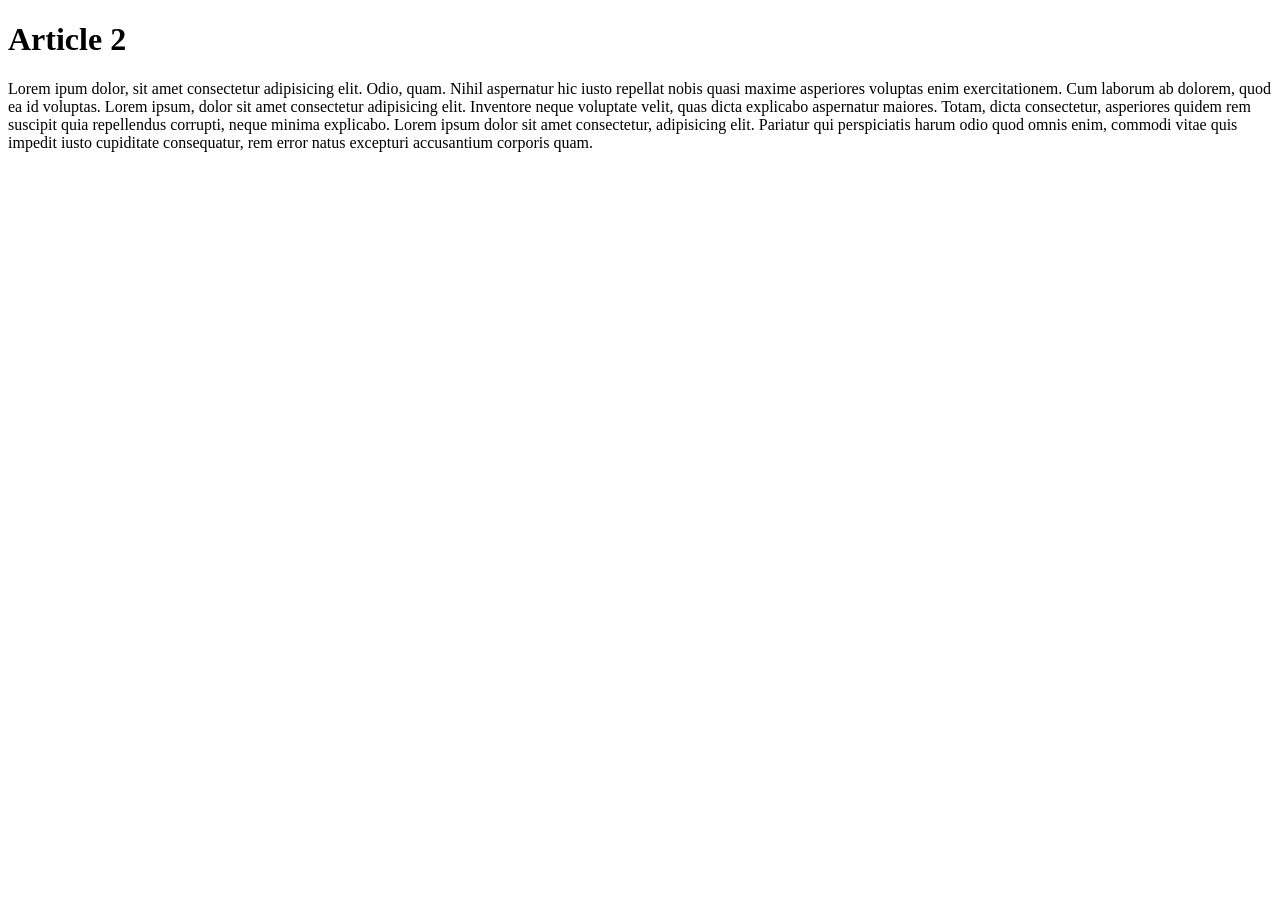
<file: articles/article2.html>
<!DOCTYPE html>
<html lang="en">
  <head>
    <meta charset="UTF-8" />
    <meta name="viewport" content="width=device-width, initial-scale=1.0" />
    <title>Article 2</title>
  </head>

  <body>
    <h1>Article 2</h1>
    <p>
      Lorem ipum dolor, sit amet consectetur adipisicing elit. Odio, quam. Nihil
      aspernatur hic iusto repellat nobis quasi maxime asperiores voluptas enim
      exercitationem. Cum laborum ab dolorem, quod ea id voluptas. Lorem ipsum,
      dolor sit amet consectetur adipisicing elit. Inventore neque voluptate
      velit, quas dicta explicabo aspernatur maiores. Totam, dicta consectetur,
      asperiores quidem rem suscipit quia repellendus corrupti, neque minima
      explicabo. Lorem ipsum dolor sit amet consectetur, adipisicing elit.
      Pariatur qui perspiciatis harum odio quod omnis enim, commodi vitae quis
      impedit iusto cupiditate consequatur, rem error natus excepturi
      accusantium corporis quam.
    </p>
  </body>
</html>
</file>
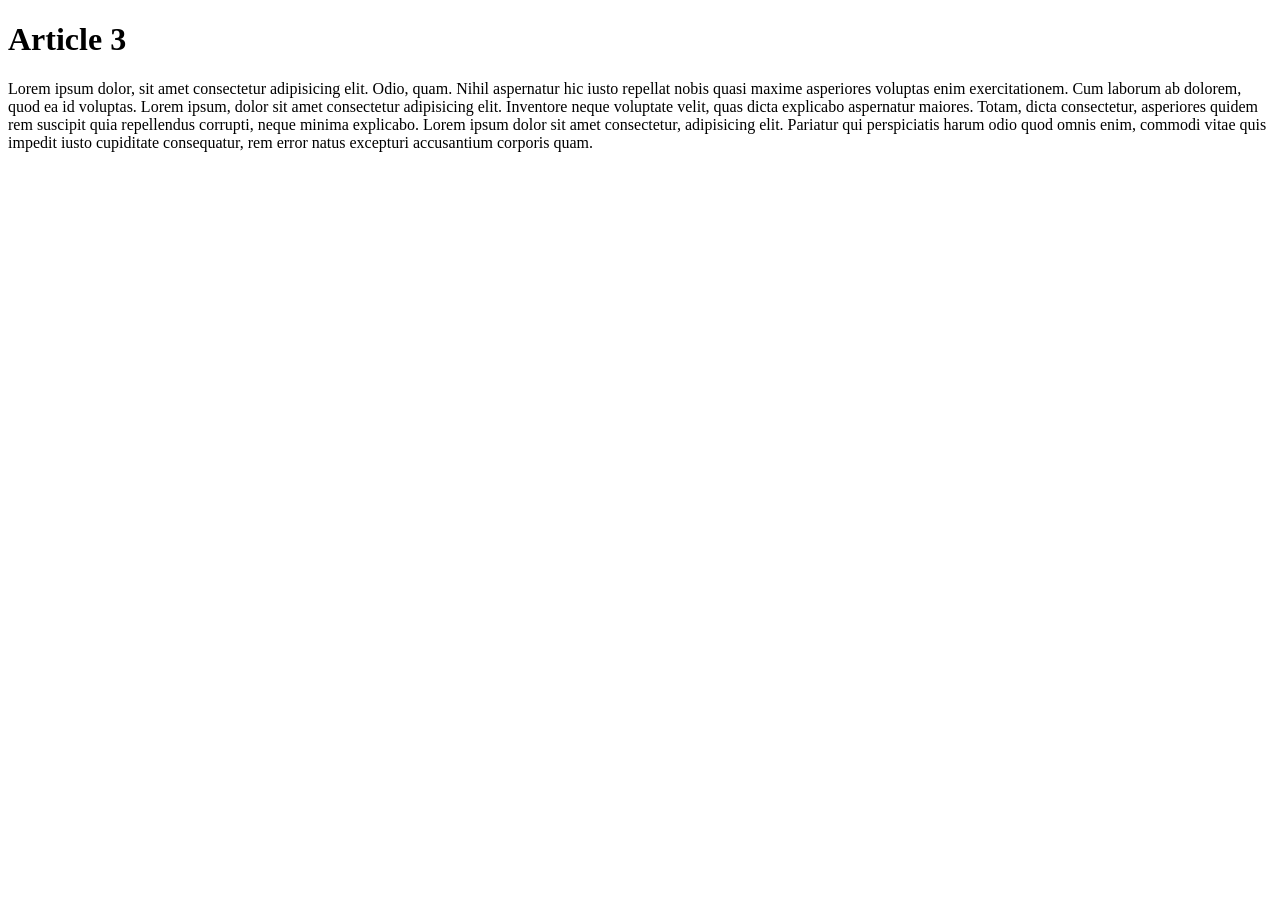
<file: articles/article3.html>
<!DOCTYPE html>
<html lang="en">
  <head>
    <meta charset="UTF-8" />
    <meta name="viewport" content="width=device-width, initial-scale=1.0" />
    <title>Article 3</title>
  </head>

  <body>
    <h1>Article 3</h1>
    <p>
      Lorem ipsum dolor, sit amet consectetur adipisicing elit. Odio, quam.
      Nihil aspernatur hic iusto repellat nobis quasi maxime asperiores voluptas
      enim exercitationem. Cum laborum ab dolorem, quod ea id voluptas. Lorem
      ipsum, dolor sit amet consectetur adipisicing elit. Inventore neque
      voluptate velit, quas dicta explicabo aspernatur maiores. Totam, dicta
      consectetur, asperiores quidem rem suscipit quia repellendus corrupti,
      neque minima explicabo. Lorem ipsum dolor sit amet consectetur,
      adipisicing elit. Pariatur qui perspiciatis harum odio quod omnis enim,
      commodi vitae quis impedit iusto cupiditate consequatur, rem error natus
      excepturi accusantium corporis quam.
    </p>
  </body>
</html>
</file>
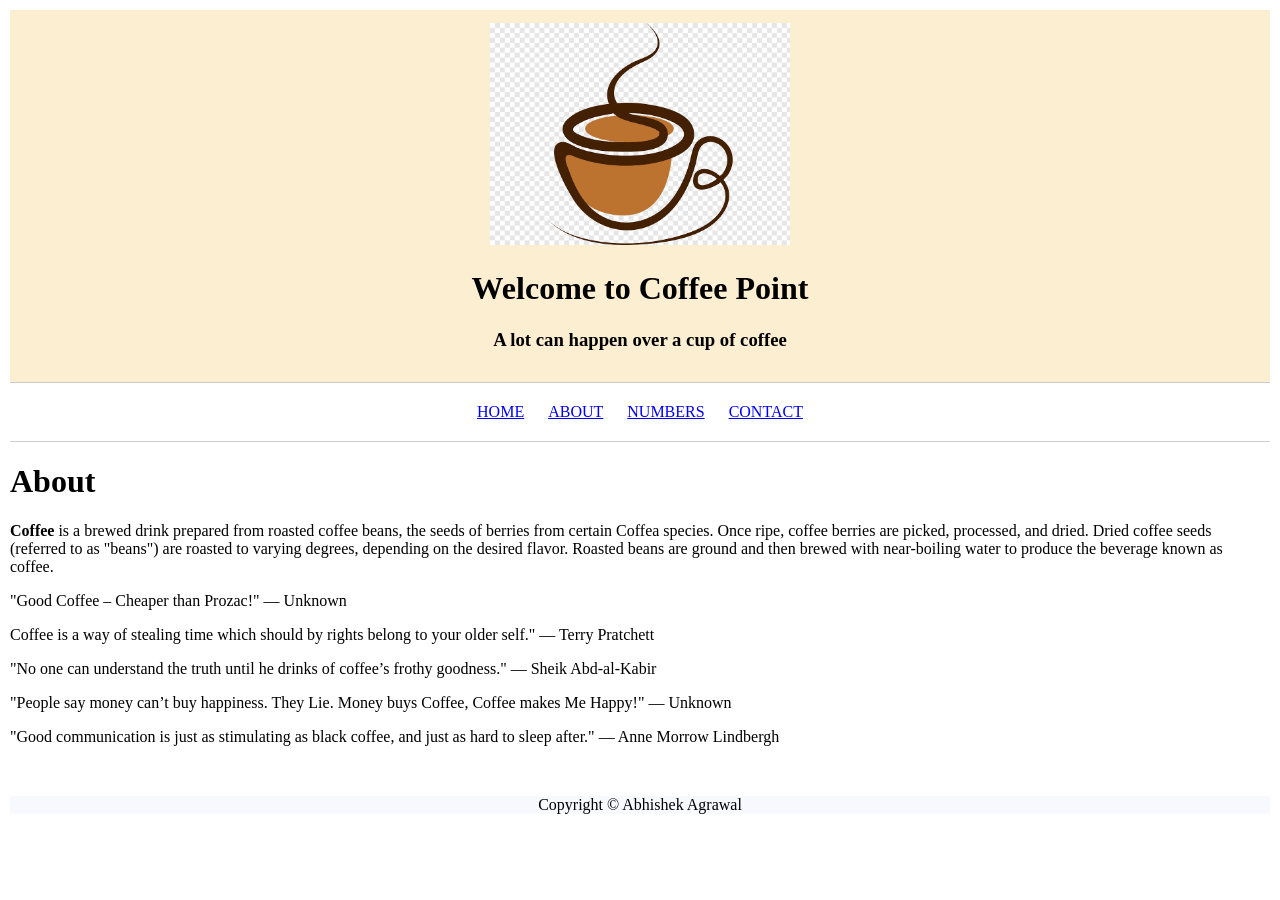
<file: Coffee/about.html>
<!DOCTYPE html>
<html lang="en">
  <head>
    <meta charset="UTF-8" />
    <meta name="viewport" content="width=device-width, initial-scale=1.0" />
    <title>About - Coffee Point</title>
    <link rel="stylesheet" href="css/style.css" />
  </head>

  <body>
    <header id="main-header">
      <img src="./images/coffeeLogo.png" alt="Coffee Logo" width="300" />
      <h1 id="top">Welcome to Coffee Point</h1>
      <h3>A lot can happen over a cup of coffee</h3>
    </header>
    <ul class="nav">
      <li><a href="index.html">HOME</a></li>
      <li><a href="about.html">ABOUT</a></li>
      <li><a href="numbers.html">NUMBERS</a></li>
      <li><a href="contact.html">CONTACT</a></li>
    </ul>
    <h1>About</h1>
    <div class="quotes">
      <p>
        <strong>Coffee</strong> is a brewed drink prepared from roasted coffee
        beans, the seeds of berries from certain Coffea species. Once ripe,
        coffee berries are picked, processed, and dried. Dried coffee seeds
        (referred to as "beans") are roasted to varying degrees, depending on
        the desired flavor. Roasted beans are ground and then brewed with
        near-boiling water to produce the beverage known as coffee.
      </p>
      <p>"Good Coffee – Cheaper than Prozac!" — Unknown</p>
      <p>
        Coffee is a way of stealing time which should by rights belong to your
        older self." — Terry Pratchett
      </p>
      <p>
        "No one can understand the truth until he drinks of coffee’s frothy
        goodness." — Sheik Abd-al-Kabir
      </p>
      <p>
        "People say money can’t buy happiness. They Lie. Money buys Coffee,
        Coffee makes Me Happy!" — Unknown
      </p>
      <p>
        "Good communication is just as stimulating as black coffee, and just as
        hard to sleep after." — Anne Morrow Lindbergh
      </p>
    </div>

    <footer id="main-footer">
      <p>Copyright &copy; Abhishek Agrawal</p>
    </footer>
  </body>
</html>
</file>
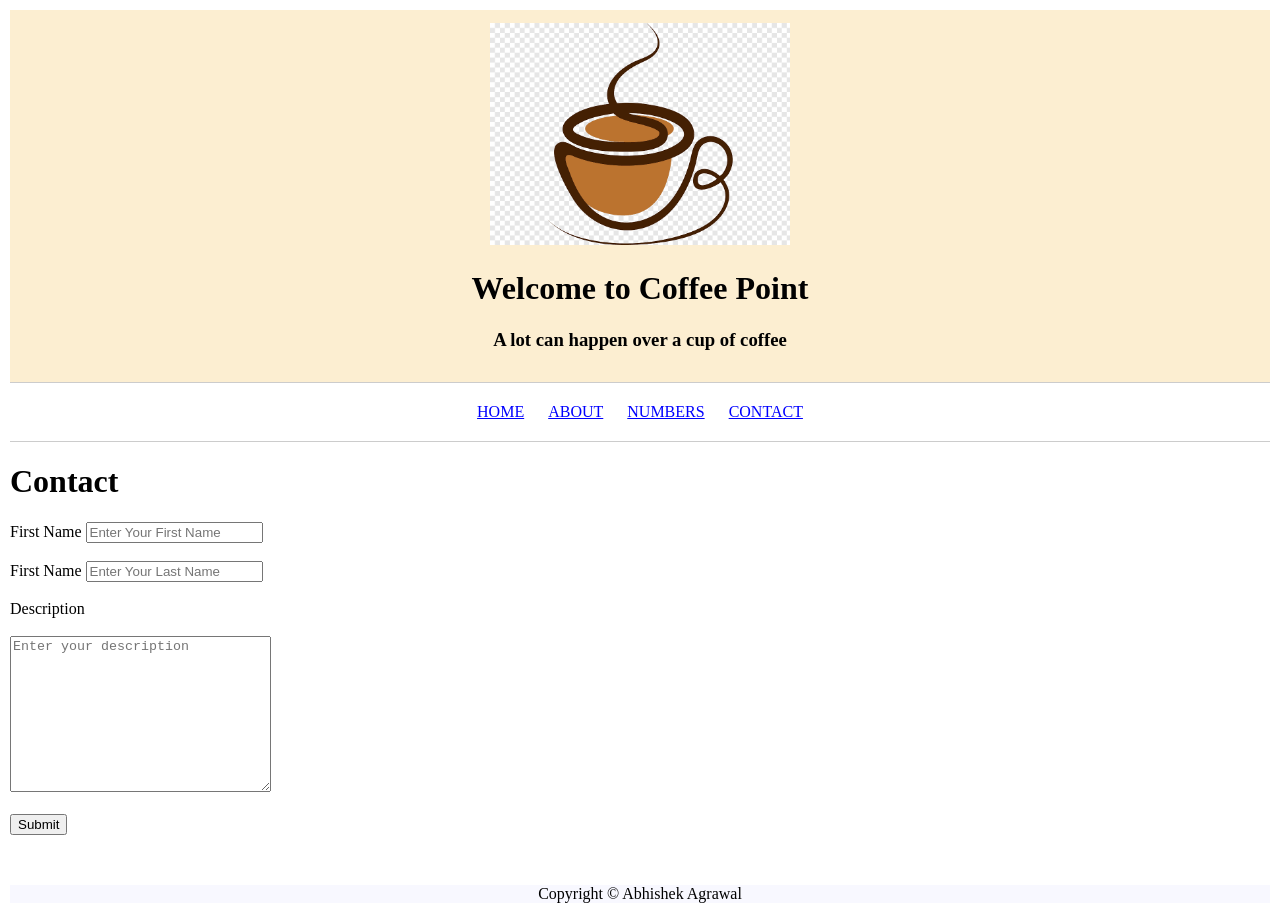
<file: Coffee/contact.html>
<!DOCTYPE html>
<html lang="en">
  <head>
    <meta charset="UTF-8" />
    <meta name="viewport" content="width=device-width, initial-scale=1.0" />
    <title>Contact - Coffee Point</title>
    <link rel="stylesheet" href="css/style.css" />
  </head>

  <body>
    <header id="main-header">
      <img src="./images/coffeeLogo.png" alt="Coffee Logo" width="300" />
      <h1 id="top">Welcome to Coffee Point</h1>
      <h3>A lot can happen over a cup of coffee</h3>
    </header>
    <main>
      <ul class="nav">
        <li><a href="index.html">HOME</a></li>
        <li><a href="about.html">ABOUT</a></li>
        <li><a href="numbers.html">NUMBERS</a></li>
        <li><a href="contact.html">CONTACT</a></li>
      </ul>
      <h1>Contact</h1>
      <form action="#" method="POST">
        <label for="firstName">First Name</label>
        <input
          type="text"
          name="firstName"
          placeholder="Enter Your First Name"
        />
        <br />
        <br />
        <label for="lastName">First Name</label>
        <input type="text" name="lastName" placeholder="Enter Your Last Name" />
        <br />
        <br />
        <label for="description">Description</label>
        <br /><br />
        <textarea
          name="description"
          id="desc"
          cols="30"
          rows="10"
          placeholder="Enter your description"
        ></textarea>
        <br />
        <br />
        <button type="submit">Submit</button>
      </form>
    </main>
    <footer id="main-footer">
      <p>Copyright &copy; Abhishek Agrawal</p>
    </footer>
  </body>
</html>
</file>
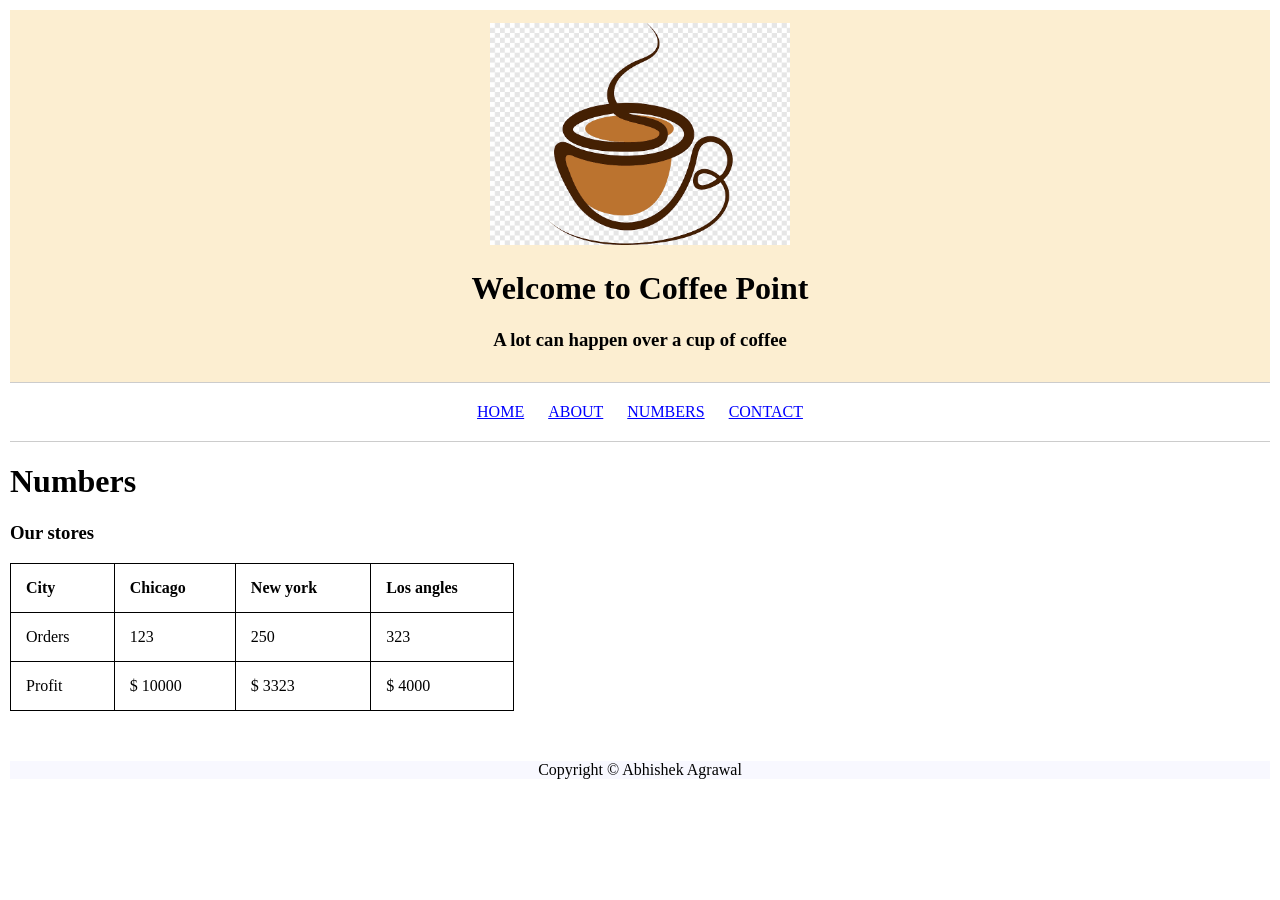
<file: Coffee/numbers.html>
<!DOCTYPE html>
<html lang="en">
  <head>
    <meta charset="UTF-8" />
    <meta name="viewport" content="width=device-width, initial-scale=1.0" />
    <title>Numbers - Coffee Point</title>
    <link rel="stylesheet" href="css/style.css" />
  </head>

  <body>
    <header id="main-header">
      <img src="./images/coffeeLogo.png" alt="Coffee Logo" width="300" />
      <h1 id="top">Welcome to Coffee Point</h1>
      <h3>A lot can happen over a cup of coffee</h3>
    </header>
    <main>
      <ul class="nav">
        <li><a href="index.html">HOME</a></li>
        <li><a href="about.html">ABOUT</a></li>
        <li><a href="numbers.html">NUMBERS</a></li>
        <li><a href="contact.html">CONTACT</a></li>
      </ul>
      <h1>Numbers</h1>
      <div>
        <h3>Our stores</h3>

        <table>
          <thead>
            <tr>
              <th>City</th>
              <th>Chicago</th>
              <th>New york</th>
              <th>Los angles</th>
            </tr>
          </thead>
          <tbody>
            <tr>
              <td>Orders</td>
              <td>123</td>
              <td>250</td>
              <td>323</td>
            </tr>
            <tr>
              <td>Profit</td>
              <td>$ 10000</td>
              <td>$ 3323</td>
              <td>$ 4000</td>
            </tr>
          </tbody>
        </table>
      </div>
    </main>
    <footer id="main-footer">
      <p>Copyright &copy; Abhishek Agrawal</p>
    </footer>
  </body>
</html>
</file>
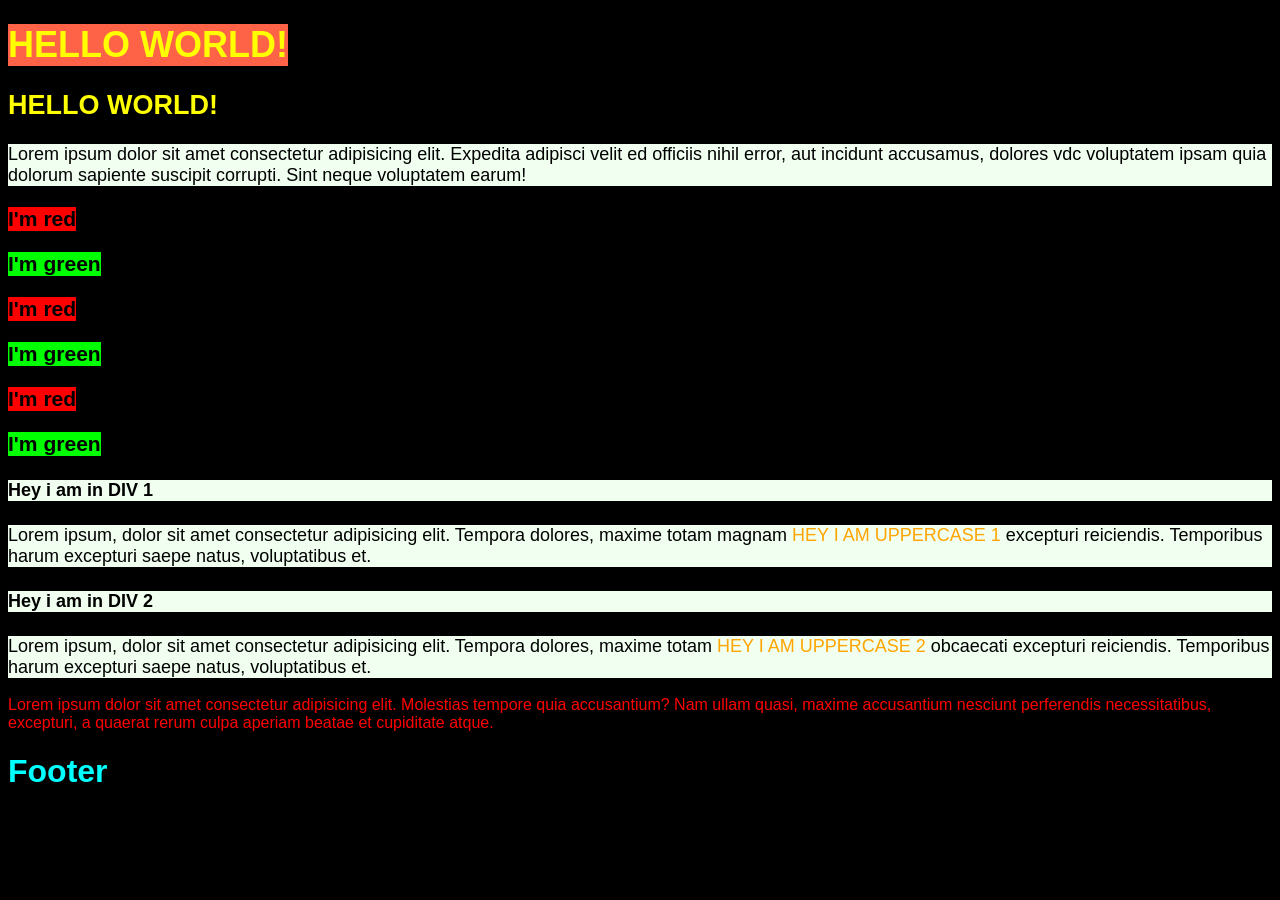
<file: CSS-concepts/main.html>
<!DOCTYPE html>
<html lang="en">
  <head>
    <meta charset="UTF-8" />
    <meta name="viewport" content="width=device-width, initial-scale=1.0" />
    <title>CSS</title>
    <link rel="stylesheet " href="./css/style.css" />
  </head>

  <body>
    <header id="main-header">
      <h1>HELLO WORLD!</h1>
      <h2>HELLO WORLD!</h2>
      <p>
        Lorem ipsum dolor sit amet consectetur adipisicing elit. Expedita
        adipisci velit ed officiis nihil error, aut incidunt accusamus, dolores
        vdc voluptatem ipsam quia dolorum sapiente suscipit corrupti. Sint neque
        voluptatem earum!
      </p>

      <h3 class="red">I'm red</h3>
      <h3 class="green">I'm green</h3>
      <h3 class="red">I'm red</h3>
      <h3 class="green">I'm green</h3>
      <h3 class="red">I'm red</h3>
      <h3 class="green">I'm green</h3>

      <div>
        <h4>Hey i am in DIV 1</h4>
        <p>
          Lorem ipsum, dolor sit amet consectetur adipisicing elit. Tempora
          dolores, maxime totam magnam <span> hey i am uppercase 1</span> excepturi reiciendis. Temporibus
          harum excepturi saepe natus, voluptatibus et.
        </p>
      </div>
    <div>
      <h4>Hey i am in DIV 2</h4>
      <p>
        Lorem ipsum, dolor sit amet consectetur adipisicing elit. Tempora
        dolores, maxime totam <span> hey i am uppercase 2</span> obcaecati excepturi reiciendis. Temporibus
        harum excepturi saepe natus, voluptatibus et.
      </p>
    </div>
    </header>
    <section>
      <p id="para">
        Lorem ipsum dolor sit amet consectetur adipisicing elit. Molestias tempore quia accusantium? Nam ullam quasi, maxime accusantium nesciunt perferendis necessitatibus, excepturi, a quaerat rerum culpa aperiam beatae et cupiditate atque.
      </p>
    </section>
    <h1 id="footer">Footer</h1>
  </body>
</html>
</file>
<file: Coffee/css/style.css>
body{
    margin: 10px;
}
#main-header {
    background-color: #fceed1;
    text-align: center;
    padding: 1%;
}

h2 {
    color: brown;
    font-weight: 900;
}

#info {
    margin: 35px 0;
    ;
}

#main-footer {
    background-color: ghostwhite;
    margin-top: 20px;
    text-align: center;
}

.nav {
    border: 1px solid #ccc;
    border-width: 1px 0;
    list-style: none;
    margin: 0;
    padding: 10px;
    text-align: center;
}

.nav li {
    display: inline;
}

.nav a {
    display: inline-block;
    padding: 10px;
}

.articles {
    margin-bottom: 35px;
}

a {
    color: blue;
}

#main-footer {
    margin-top: 50px;
}

table, th, td {
    border: 1px solid black;
}

table {
    border-collapse: collapse;
    width: 40%;
}

th {
    text-align: left;
}

th, td {
    padding: 15px;
    text-align: left;
}
</file>
<file: csscheatsheet/css/style.css>
/*
*{
	margin:0;
	padding:0;
}
*/

body {
	background-color: #f4f4f4;
	color: #555555;
	font-family: Arial, Helvetica, sans-serif;
	font-size: 16px;
	font-weight: normal;
	/* Same as above */
	font: normal 16px Arial, Helvetica, sans-serif;
	line-height: 1.6em;
	margin: 0;
}

a {
	text-decoration: none;
	color: #000;
}

a:hover {
	color: red;
}

a:active {
	color: green;
}

.container {
	width: 80%;
	margin: auto;
}

.button {
	background-color: #333;
	color: #fff;
	padding: 10px 15px;
	border: none;
}

.button:hover {
	background: red;
	color: #fff;
}

.clr {
	clear: both;
}

.box-1 {
	background-color: #333;
	color: #fff;
	border-right: 5px red solid;
	border-left: 5px red solid;
	border-top: 5px red solid;
	border-bottom: 5px red solid;
	border-width: 3px;
	border-bottom-width: 10px;
	border-top-style: dotted;
	border: 5px red solid;
	padding-top: 20px;
	padding-bottom: 20px;
	padding-right: 20px;
	padding-left: 20px;
	/* Same as above */
	padding: 20px;
	margin-top: 20px;
	margin: 20px 0;
}

.box-1 h1 {
	font-family: Tahoma;
	font-weight: 800;
	font-style: italic;
	text-decoration: underline;
	text-transform: uppercase;
	letter-spacing: 0.2em;
	word-spacing: 1em;
}

.box-2 {
	border: 3px dotted #ccc;
	padding: 20px;
	margin: 20px 0;
}

.categories {
	border: 1px #ccc solid;
	padding: 10px;
	border-radius: 15px;
}

.categories h2 {
	text-align: center;
}

.categories ul {
	padding: 0;
	padding-left: 20px;
	list-style: square;
	list-style: none;
}

.categories li {
	padding-bottom: 6px;
	border-bottom: dotted 1px #333;
	list-style-image: url('../images/check.png');
}

.my-form {
	padding: 20px;
}

.my-form .form-group {
	padding-bottom: 15px;
}

.my-form label {
	display: block;
}

.my-form input[type="text"], .my-form textarea {
	padding: 8px;
	width: 100%;
}

.block {
	float: left;
	width: 33.3%;
	border: 1px solid #ccc;
	padding: 10px;
	box-sizing: border-box;
}

#main-block {
	float: left;
	width: 70%;
	padding: 15px;
	box-sizing: border-box;
}

#sidebar {
	float: right;
	width: 30%;
	background-color: #333;
	color: #fff;
	padding: 15px;
	box-sizing: border-box;
}

.p-box {
	width: 800px;
	height: 500px;
	border: 1px solid #000;
	margin-top: 30px;
	position: relative;
	background-image: url('../images/bgimage.jpg');
	background-repeat: no-repeat;
	background-position: 100px 200px;
	background-position: center top;
}

.p-box h1 {
	position: absolute;
	top: 100px;
	left: 200px;
}

.p-box h2 {
	position: absolute;
	bottom: 40px;
	right: 100px;
}

.fix-me {
	position: fixed;
	top: 400px;
}

.my-list li:first-child {
	background: red;
}

.my-list li:last-child {
	background: blue;
}

.my-list li:nth-child(5) {
	background: yellow;
}

.my-list li:nth-child(even) {
	background: grey;
}
</file>
<file: mywebsite/css/style.css>
body {
	background-color: #f4f4f4;
	color: #555;
	font-family: Arial, Helvetica, sans-serif;
	font-size: 16px;
	line-height: 1.6em;
	margin: 0;
}

.container {
	width: 80%;
	margin: auto;
	overflow: hidden;
}

#main-header {
	background-color: coral;
	color: #fff;
}

#navbar {
	background-color: #333;
	color: #fff;
}

#navbar ul {
	padding: 0;
	list-style: none;
}

#navbar li {
	display: inline;
}

#navbar a {
	color: #fff;
	text-decoration: none;
	font-size: 18px;
	padding-right: 15px;
}

#showcase {
	background-image: url('../images/showcase.jpg');
	background-position: center right;
	min-height: 300px;
	margin-bottom: 30px;
	text-align: center;
}

#showcase h1 {
	color: #fff;
	font-size: 50px;
	line-height: 1.6em;
	padding-top: 30px;
}

#main {
	float: left;
	width: 70%;
	padding: 0 30px;
	box-sizing: border-box;
}

#sidebar {
	float: right;
	width: 30%;
	background: #333;
	color: #fff;
	padding: 10px;
	box-sizing: border-box;
}

#main-footer {
	background: #333;
	color: #fff;
	text-align: center;
	padding: 20px;
	margin-top: 40px;
}

@media(max-width:600px) {
	#main {
		width: 100%;
		float: none;
	}
	#sidebar {
		width: 100%;
		float: none;
	}
}
</file>
<file: Responsive Landing Page/css/style.css>
@import url('https://fonts.googleapis.com/css?family=PT+Sans');
/* CSS variables */

:root {
  --primary-color: #b90415;
  --primary-color-hover: #d3071b;
  --secondary-color: #103063;
  --secondary-color-hover: #143f85;
  --light-color: #f4f4f4;
}

body {
  font-family: 'PT Sans', sans-serif;
  background-color: #252529;
  color: white;
  line-height: 1.6;
  margin: 0;
}

img {
  width: 100%;
}

a {
  text-decoration: none;
  color: #ccc;
}

.section {
  padding: 2rem 0rem;
}

.section-head {
  font-size: 2.5rem;
  margin: 0;
}

.section h3 {
  font-size: 2rem;
}

.btn {
  padding: 1rem;
  color: #fff;
  display: inline-block;
}

.btn-primary {
  background: var(--primary-color);
}

.btn-primary:hover {
  background: var(--primary-color-hover);
}

.btn-secondary {
  background: var(--secondary-color);
}

.btn-secondary:hover {
  background: var(--secondary-color-hover);
}

.text-primary {
  color: var(--primary-color);
}

.text-secondary {
  color: var(--secondary-color);
}

.text-light {
  color: var(--light-color);
}

/* showcase */

.gift-cards {
  display: grid;
  grid-gap: 20px;
  /* grid-template-columns: 1fr 1fr; */
  grid-template-columns: repeat(2, 1fr);
  text-align: left;
}

#showcase {
  margin: 0;
  padding: 0;
  background: url('../img/showcase.jpg') no-repeat center/cover;
  width: 100%;
  height: 100vh;
  position: relative;
  overflow-y: hidden;
}

section#entertainment {
  background: url('../img/section-bg.jpg') no-repeat bottom/cover;
  padding: 10rem 0;
}

footer .footer-cols {
  display: grid;
  grid-gap: 20px;
  grid-template-columns: repeat(4, 1fr);
  padding: 2rem;
  text-align: left;
  font-size: 14px;
}

footer .footer-cols ul {
  list-style: none;
}

.text-center {
  text-align: center;
}

footer .footer-cols ul li:first-child {
  font-size: 1.2rem;
  padding-bottom: 0.5rem;
  border-bottom: #444 solid 1px;
  margin-bottom: 1rem;
}

.footer-bottom {
  background: #333;
  padding: 1rem;
}

#showcase .container {
  margin-top: 25vh;
}

#showcase h1 {
  font-size: 4rem;
  margin-bottom: 0;
}

#showcase h2 {
  font-size: 2rem;
}

.lead {
  font-size: 1.3rem;
}

.container {
  max-width: 1180px;
  text-align: center;
  margin: 0 auto;
  padding: 0 3rem;
}

.bg-light {
  background: var(--light-color);
  color: #333;
}

.mb {
  margin-bottom: 1rem;
}

.mt {
  margin-top: 1rem;
}

/* Naviagation */

nav {
  height: 40px;
  width: 100%;
  background-color: #333;
  color: #eee;
  position: fixed;
}

nav ul {
  padding: 0;
  margin: 0;
}

nav li {
  display: inline;
  float: left;
}

nav a {
  display: inline-block;
  width: 100px;
  text-align: center;
  text-decoration: none;
  padding: 10px 0;
  color: #eee;
  text-decoration: none;
}

nav li:hover {
  background-color: #444;
}

nav a#openup {
  display: none;
}

@media screen and (max-width: 580px) {
  .hide-on-small {
    display: none;
  }
  #showcase {
    height: 50vh;
  }
  #showcase .container {
    margin-top: 15vh;
  }
  #showcase h1 {
    font-size: 3rem;
  }
  #showcase h2 {
    font-size: 1.5rem;
  }
  nav {
    height: auto;
    border-bottom: 0;
  }
  nav ul {
    display: none;
    height: auto;
  }
  nav li {
    width: 100%;
    float: left;
    position: relative;
  }
  nav a {
    text-align: left;
    width: 100%;
    text-indent: 25px;
    background: #333;
    border-bottom: 1px solid #555;
  }
  nav a:hover {
    background: #444;
  }
  nav a#openup:after {
    content: "|||";
    transform: rotate(-90deg);
    -ms-transform: rotate(-90deg);
    /* IE 9 */
    -webkit-transform: rotate(-90deg);
    /* Safari and Chrome */
    width: 30px;
    height: 30px;
    display: inline-block;
    position: absolute;
    right: 5px;
    top: 20px;
  }
  nav a#openup {
    display: block;
    background-color: #333;
    width: 100%;
    position: relative;
  }
}

.cf:before, .cf:after {
  content: "";
  display: table;
}

.cf:after {
  clear: both;
}

.cf {
  zoom: 1;
}

@media screen and (max-width:780px) {
  .gift-cards {
    grid-template-columns: 1fr;
  }
  footer .footer-cols {
    display: none;
  }
}

@media screen and (max-height:580px) {
#showcase p.lead{
  display: none;
}
}
</file>
<file: CSS-concepts/css/style.css>
/* Element selectors */

header h1 {
  color: yellow;
  background-color: tomato;
  width: fit-content;
}

p {
  color: chartreuse;
}

h3 {
  color: black;
  width: fit-content;
}

/* Group element selection */

body {
  background-color: black;
  color: aqua;
}

h1,
h2 {
  color: yellow;
}

/* ID */

#footer {
  color: aqua;
}

/* Class */

.red {
  background-color: rgb(255, 0, 0);
}

.green {
  background-color: rgb(0, 255, 0);
}

/* DIV & SPAN */

div h4,
p {
  background-color: honeydew;
  color: black;
}

span {
  text-transform: uppercase;
  color: orange;
}

/* INHERITANCE */

body {
  background-color: black;
  color: aqua;
  font-family: 'Trebuchet MS', 'Lucida Sans Unicode', 'Lucida Grande',
    'Lucida Sans', Arial, sans-serif;
}

header {
  font-size: large;
}

/* LAST RULE , SPECIFICITY & UNIVERSAL SELECTOR */

section p {
  color: yellow;
  background: none;
}

section p {
  color: red;
  background: none;
}

* {
  color: teal;
}
</file>
